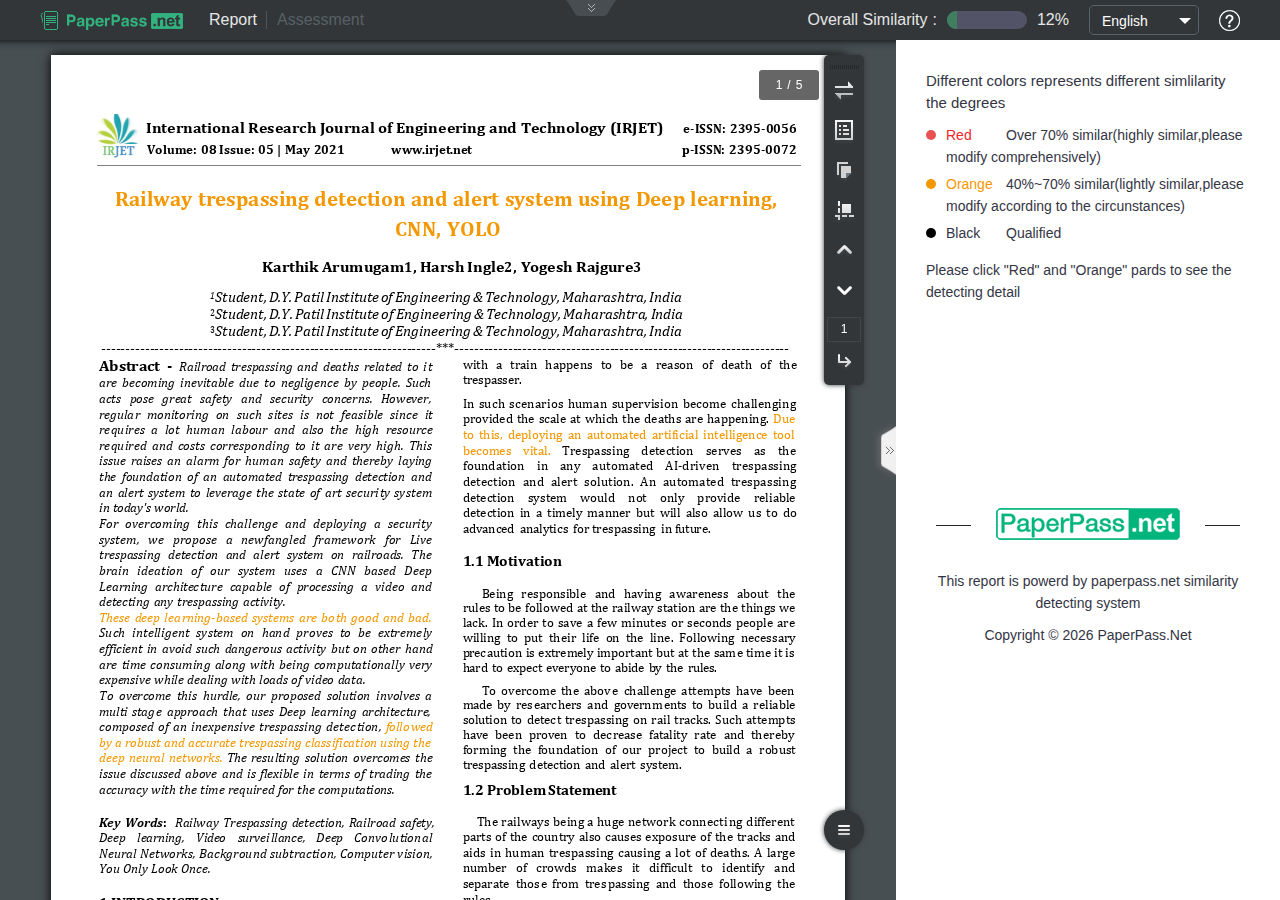
<file: _/PaperPass.Net-Report/main_report.html>
<!DOCTYPE html>
<html lang="en">
<head>
    <meta charset="UTF-8">
    <meta http-equiv="X-UA-Compatible" content="IE=edge">
    <meta name="viewport" content="width=device-width, initial-scale=1.0">
    <title>Railroads Trespassing Detection using Yolo_PaperPass Report</title>
    <link rel="shortcut icon" href="htmls/images/favicon.ico" type="image/x-icon">
    <link rel="stylesheet" href="htmls/css/bootstrap.min.css">
    <link rel="stylesheet" href="htmls/css/iconfont.css">
    <link rel="stylesheet" href="htmls/css/iframe.css">
    <link rel="stylesheet" href="htmls/css/style.css">
</head>
<body>
<noscript>
    <div class="alert-warning">
        <p data-lang="SupportJavaScript"></p>
    </div>
</noscript>

<div id="m-header">
    <div class="paper-header">
        <div class="header-nav">
            <a href="http://www.paperpass.net/" target="_blank" rel="noopener noreferrer" class="nav-logo">
                <img src="htmls/images/logo.png" alt="PaperPass">
                <p class="g-font-color green text-right g-font-s16" data-lang="FlagshipVersion"></p>
            </a>
            <div class="nav-tit">
                <h4>Railroads Trespassing Detection using Yolo</h4>
                <div>
                    <span data-lang="SubmitTime"></span>
                    <span class="MR5"> : </span>
                    <span>2021-12-30 16:19:36&nbsp;(&nbsp;+00:00 UTC&nbsp;)</span>
                </div>
            </div>
            <div class="nav-detail">
                <div class="nav-detail-similar">
                    <p data-lang="OverallSimilarity"></p>
                    <p class="text-right">
                        <span class="similarNum">12%</span>
                    </p>
                    <span class="progress"><span class="progress-bar green" style="width: 12%;"></span></span>
                </div>
            </div>
        </div>
    </div>
</div>

<div id="m-nav" class="nav">
    <div class="flex">
        <a href="http://www.paperpass.net/" target="_blank" rel="noopener noreferrer" class="header_logo MR15">
            <img src="htmls/images/Header_logo.png" alt="PaperPass" class="tab_img">
        </a>
        <ul id="nav_ul" class="tab" tab-a="ul">
            <li class="active_li active">
                <a href="htmls/detail_report.html" target="main" data-lang="DetailReport"></a>
                <span class="detailed_description" data-lang="DetailReport"></span>
            </li>
            <li class="active_li">
                <a href="htmls/comprehensive_assessment.html" target="main" data-lang="ComprehensiveAssessment"></a>
                <span class="detailed_description" data-lang="ComprehensiveAssessment"></span>
            </li>
        </ul>
    </div>
    <div class="HeaderButton">
        <div class="clickimg"></div>
    </div>
    <div class="report_number flex">
        <div class="g-font-color white overall-similarity font-middle flex">
            <div data-lang="OverallSimilarity" class="MR5"></div>
            <div class="MR10">:</div>
            <div class="progress MR10">
                <span class="progress-bar green" style="width: 12%;"></span>
            </div>
            <div>12%</div>
        </div>
        <div class="customize-select ML20" data-name="filterSpeed">
            <input type="hidden" name="filterSpeed">
            <button type="button" class="btn btn-default dropdown-toggle">
                <span class="customize-select-text">English</span>
                <span class="caret"></span>
            </button>
            <div class="dropdown-menu">
                <ul>
                    <li class="selected"><a data-option="English">English</a></li>
                    <li><a data-option="Deutsch">Deutsch</a></li>
                    <li><a data-option="Español">Español</a></li>
                    <li><a data-option="Français">Français</a></li>
                    <li><a data-option="Italiano">Italiano</a></li>
                    <li><a data-option="Português">Português</a></li>
                     <li><a data-option="Русский">Русский</a></li>
<!--                     <li><a data-option="日本語">日本語</a></li>-->
<!--                     <li><a data-option="한국어">한국어</a></li>-->
                    <li><a data-option="Türkçe">Türkçe</a></li>
                    <li><a data-option="Melayu">Melayu</a></li>
                    <li><a data-option="Indonesia">Indonesia</a></li>
                    <li><a data-option="Pilipino">Pilipino</a></li>
                    <li><a data-option="हिंदी">हिंदी</a></li>
                    <li><a data-option="বাংলা">বাংলা</a></li>
                </ul>
            </div>
        </div>
        <div class="download-format ML20 none" style="position: relative;">
            <span class="icon iconfont icon-download download_img"></span>
            <span class="detailed_description" data-lang="Download"></span>
            <div class="dropdown-menu">
                <ul>
                    <li><a href="/report/download/original/61cddc11cc50c6e7c/" target="_blank"><span class="icon iconfont icon-original"></span><span data-lang="DownloadOriginal"></span></a></li>
                    <li><a href="/report/download/zip/61cddc11cc50c6e7c/" target="_blank"><span class="icon iconfont icon-html"></span><span data-lang="DownloadHTM"></span></a></li>
<!--                    <li><a href="/" target="_blank"><span class="icon iconfont icon-PDF"></span><span data-lang="DownloadPDF">Download the PDF version</span></a></li>-->
<!--                    <li><a href="/" target="_blank"><span class="icon iconfont icon-word"></span><span data-lang="DownloadWord">Download the Word version</span></a></li>-->
                </ul>
            </div>
        </div>
        <div class="active_li ML20">
            <a href="htmls/help.html" target="main" class="help_img"></a>
            <span class="detailed_description" data-lang="UseHelp"></span>
        </div>
    </div>
</div>

<div id="m-content">
    <iframe src="htmls/detail_report.html" name="main" scrolling="no" frameborder="0" id="childIframe"></iframe>
</div>

<div class="layui-layer-shade" id="section-edit-modal">
    <div class="layui-layer layui-layer-page layui-layer-prompt" id="layui-layer-section">
        <div class="layui-layer-header">
            <div class="layui-layer-title"><span data-lang="ModifyParagraph"></span> <span class="section-id"></span></div>
            <span class="layui-layer-setwin">
                    <a class="layui-layer-ico layui-layer-close layui-layer-close1" href="javascript:;"></a>
                </span>
        </div>
        <div class="layui-layer-body">
            <div class="layui-layer-content">
                <div class="clearfix">
                    <div class="pull-left">
                        <span class="tipBtn" data-lang="ViewOriginal"></span>
                        <div class="section-txt section-txt-prev"></div>
                    </div>
                    <div class="pull-right">
                        <span class="tipBtn bgdeep" data-lang="Modify"></span>
                        <textarea class="section-txt section-txt-next"></textarea>
                    </div>
                </div>
            </div>
            <div class="layui-layer-footer">
                <div class="layui-layer-btn">
                    <a class="layui-layer-cancel" tpl-section-cancle="btn" data-lang="CancelSave"></a>
                    <a class="layui-layer-save" tpl-section-save="btn" data-lang="TemporarySave"></a>
                </div>
                <div class="attention">
                    <p data-lang="ModifyTip"></p>
                    <p data-lang="DocumentTip"></p>
                </div>
            </div>
        </div>
    </div>
</div>

<div class="layui-layer-shade" id="modify-document-modal">
    <div class="layui-layer layui-layer-page layui-layer-prompt" id="layui-layer-document">
        <div class="layui-layer-header">
            <div class="layui-layer-title" data-lang="ModifyDocument"></div>
            <span class="layui-layer-setwin">
                <a class="layui-layer-ico layui-layer-close layui-layer-close1" href="javascript:;"></a>
            </span>
        </div>
        <div class="layui-layer-body">
            <iframe src="htmls/modify_document.html" name="modify_document" scrolling="no" frameborder="0" width="100%" height="100%" id="modifyDocument"></iframe>
        </div>
    </div>
</div>
<span style="display: none;">This__is__the__place__to__load__the__download__file__code.__The__offline__version__is__hidden,__but__the__online__version__will__have__it.</span>
</body>
<script src="htmls/js/jquery.min.js"></script>
<script src="htmls/js/Lib.js"></script>
<script src="htmls/js/detaildata.js"></script>
<script src="htmls/js/language.js"></script>
<script>
    Report.report_id = '61cddc11cc50c6e7c';
    var isHasWordReport = true;
</script>
<script>
    (function(System, $){
        'use strict';
        System.operateState.saveId(Report.report_id);
    })(Report, jQuery);
</script>
<script src="htmls/js/top.js"></script>
</html>
</file>
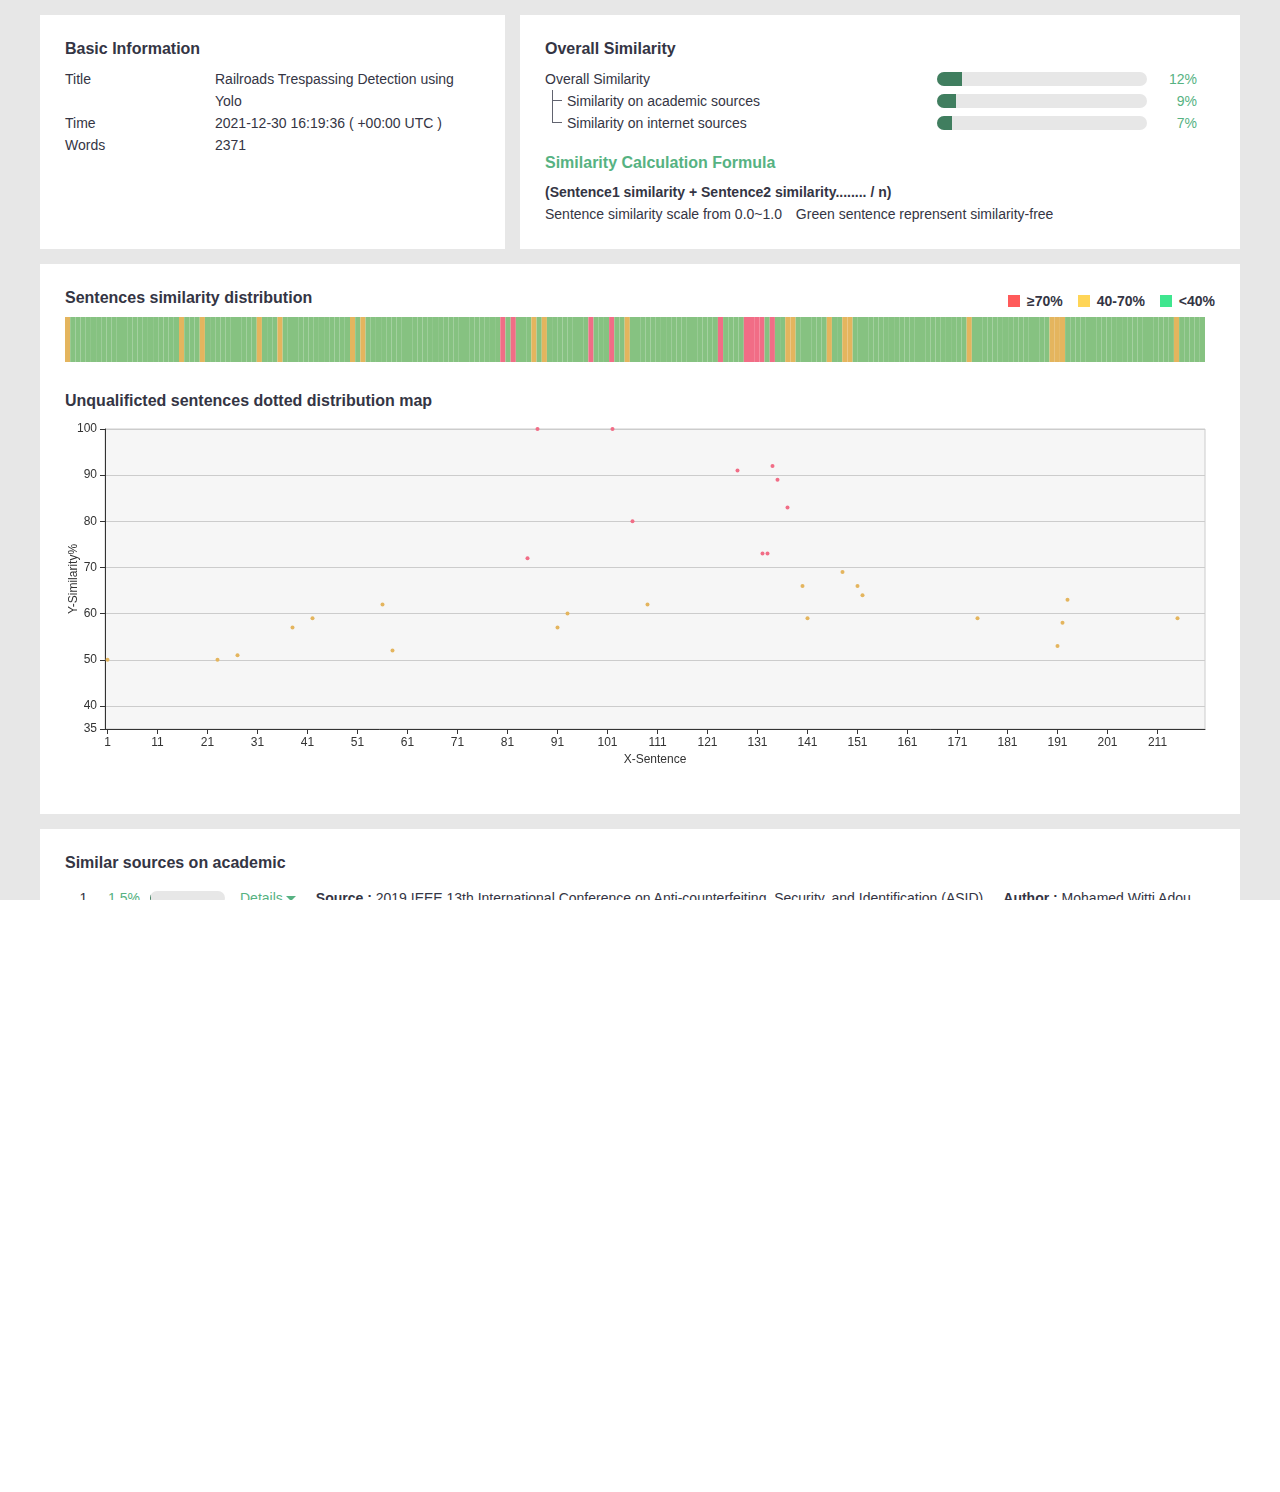
<file: _/PaperPass.Net-Report/htmls/comprehensive_assessment.html>
<!DOCTYPE html>
<html lang="en">
<head>
    <meta charset="UTF-8">
    <meta http-equiv="X-UA-Compatible" content="IE=edge">
    <meta name="viewport" content="width=device-width, initial-scale=1.0">
    <title>PaperPass</title>
    <link rel="stylesheet" href="css/bootstrap.min.css">
    <link rel="stylesheet" href="css/iconfont.css">
    <link rel="stylesheet" href="css/style.css">
</head>
<body>
    <div class="assessment-body">
        <div class="MB15">
            <div class="clearfix">
                <div class="col-1 pull-left">
                    <div class="assessment-area basic-information">
                        <h4 data-lang="BasicInformation"></h4>
                        <ul class="papersource-list-group">
                            <li>
                                <div data-lang="PaperTitle"></div>
                                <div class="paper-title">Railroads Trespassing Detection using Yolo</div>
                            </li>
                            <li>
                                <div data-lang="PaperTime"></div>
                                <div>2021-12-30 16:19:36&nbsp;(&nbsp;+00:00 UTC&nbsp;)</div>
                            </li>
                            <li>
                                <div data-lang="PaperNumber"></div>
                                <div>2371</div>
                            </li>
                        </ul>
                    </div>
                </div>
                <div class="similar col-2 pull-left">
                    <div class="assessment-area">
                        <h4 data-lang="OverallSimilarity"></h4>
                        <div class="first-level">
                            <div class="similar-progress-group">
                                <span class="similar-type" data-lang="OverallSimilarity"></span>
                                <span class="progress gray MR10">
                                    <span class="progress-bar green" style="width: 12%;"></span>
                                </span>
                                <span class="g-font-color green percentage-span">12%</span>
                            </div>
                            <div class="second-level">
                                <div class="similar-progress-group">
                                    <span class="similar-type" data-lang="LocalLibrarySimilarity"></span>
                                    <span class="progress gray MR10">
                                        <span class="progress-bar green" style="width: 9%;"></span>
                                    </span>
                                    <span class="g-font-color green percentage-span">9%</span>
                                </div>
                                <div class="similar-progress-group">
                                    <span class="similar-type" data-lang="InternetSimilarity"></span>
                                    <span class="progress gray MR10">
                                        <span class="progress-bar green" style="width: 7%;"></span>
                                    </span>
                                    <span class="g-font-color green percentage-span">7%</span>
                                </div>
                            </div>
                        </div>
                        <div class="MT20">
                            <h4 class="g-font-color green" data-lang="SimilarityCalculationFormula"></h4>
                            <p class="font-bold" data-lang="Formula"></p>
                            <p>
                                <span class="MR10" data-lang="SimilarityRange"></span>
                                <span data-lang="SimilarityRangeDetail"></span>
                            </p>
                        </div>
                    </div>
                </div>
            </div>
        </div>
        <div class="MB15">
            <div class="assessment-area">
                <div class="clearfix">
                    <h4 class="pull-left" data-lang="SimilarityDistribution"></h4>
                    <div class="pull-right flex font-bold">
                        <div class="distribution">
                            <span class="distribution-map red"></span>
                            <span>≥70%</span>
                        </div>
                        <div class="distribution">
                            <span class="distribution-map yellow"></span>
                            <span>40-70%</span>
                        </div>
                        <div class="distribution">
                            <span class="distribution-map green"></span>
                            <span><40%</span>
                        </div>
                    </div>
                </div>
                <div class="MB30" style="height:45px;background:gray;" id="barChart"></div>
                <h4 data-lang="PointDistributionDiagram"></h4>
                <div class="" style="height:370px;background:gray;" id="scatterChart"></div>
            </div>
        </div>
        <div class="MB15">
            <div class="assessment-area">
                <h4 data-lang="LocalLibrariesTitle"></h4>
                <ul class="source-list decimal PL30 LocalLibraries"><li eve-toggle="warp">
                        <div class="flex">
                            <div class="g-font-color green percent-span">1.5%</div>
                            <div class="progress gray ML10 MR10">
                                <span class="progress-bar green" style="width: 1.5%;"></span>
                            </div>
                            <div class="g-arrow hand MR15" eve-toggle="btn">
                                <span class="g-font-color green" data-lang="Details" eve-toggle="text">Details</span>
                                <i class="g-arrow-i"></i>
                            </div>
                            <div class="MR20">
                                <span class="font-bold paperSource" data-lang="Source">Source</span> <span class="font-bold">:</span>
                                <span>2019 IEEE 13th International Conference on Anti-counterfeiting, Security, and Identification (ASID) </span>
                            </div>
                            <div class="MR20">
                                <span class="font-bold" data-lang="Author">Author</span> <span class="font-bold">:</span>
                                <span>Mohamed Witti Adou </span>
                            </div>
                            <div class="MR20">
                                <span class="font-bold" data-lang="Title">Title</span> <span class="font-bold">:</span>
                                <span>Insulator Faults Detection Based on Deep Learning</span>
                            </div>
                        </div>
                        <div class="local-source-detail none" eve-toggle="section">
                            <div><div class="item"><span data-lang="Title">Title</span> : <span>Insulator Faults Detection Based on Deep Learning</span></div><div class="item"><span data-lang="Author">Author</span> : <span>Mohamed Witti Adou；Huarong Xu；Guanhua Chen</span></div><div class="item"><span data-lang="SourceName">SourceName</span> : <span>2019 IEEE 13th International Conference on Anti-counterfeiting, Security, and Identification (ASID)</span></div><div class="item"><span data-lang="Issue">Issue</span> : <span>2019</span></div></div>
                            <div class="MT5">
                                <span class="g-arrow hand" eve-toggle-btn="close">
                                    <span data-lang="PutAway" class="g-font-color green">Fold</span>
                                    <i class="g-arrow-i"></i>
                                </span>
                             </div>
                        </div>
                    </li><li eve-toggle="warp">
                        <div class="flex">
                            <div class="g-font-color green percent-span">0.8%</div>
                            <div class="progress gray ML10 MR10">
                                <span class="progress-bar green" style="width: 0.8%;"></span>
                            </div>
                            <div class="g-arrow hand MR15" eve-toggle="btn">
                                <span class="g-font-color green" data-lang="Details" eve-toggle="text">Details</span>
                                <i class="g-arrow-i"></i>
                            </div>
                            <div class="MR20">
                                <span class="font-bold paperSource" data-lang="Source">Source</span> <span class="font-bold">:</span>
                                <span>Remote Sensing </span>
                            </div>
                            <div class="MR20">
                                <span class="font-bold" data-lang="Author">Author</span> <span class="font-bold">:</span>
                                <span>Zacharias Kandylakis </span>
                            </div>
                            <div class="MR20">
                                <span class="font-bold" data-lang="Title">Title</span> <span class="font-bold">:</span>
                                <span>Fusing Multimodal Video Data for Detecting Moving Objects/Targets in Challenging Indoor and Outdoor Scenes</span>
                            </div>
                        </div>
                        <div class="local-source-detail none" eve-toggle="section">
                            <div><div class="item"><span data-lang="Title">Title</span> : <span>Fusing Multimodal Video Data for Detecting Moving Objects/Targets in Challenging Indoor and Outdoor Scenes</span></div><div class="item"><span data-lang="Author">Author</span> : <span>Zacharias Kandylakis；Konstantinos Vasili；Konstantinos Karantzalos</span></div><div class="item"><span data-lang="Journal">Journal</span> : <span>Remote Sensing</span></div><div class="item"><span data-lang="Issue">Issue</span> : <span>2019,4</span></div><div class="item"><span data-lang="PageNumber">Page Number</span> : <span>446</span></div></div>
                            <div class="MT5">
                                <span class="g-arrow hand" eve-toggle-btn="close">
                                    <span data-lang="PutAway" class="g-font-color green">Fold</span>
                                    <i class="g-arrow-i"></i>
                                </span>
                             </div>
                        </div>
                    </li><li eve-toggle="warp">
                        <div class="flex">
                            <div class="g-font-color green percent-span">0.6%</div>
                            <div class="progress gray ML10 MR10">
                                <span class="progress-bar green" style="width: 0.6%;"></span>
                            </div>
                            <div class="g-arrow hand MR15" eve-toggle="btn">
                                <span class="g-font-color green" data-lang="Details" eve-toggle="text">Details</span>
                                <i class="g-arrow-i"></i>
                            </div>
                            <div class="MR20">
                                <span class="font-bold paperSource" data-lang="Source">Source</span> <span class="font-bold">:</span>
                                <span>2010 IEEE International Conference on Data Mining </span>
                            </div>
                            <div class="MR20">
                                <span class="font-bold" data-lang="Author">Author</span> <span class="font-bold">:</span>
                                <span>Nam Nguyen </span>
                            </div>
                            <div class="MR20">
                                <span class="font-bold" data-lang="Title">Title</span> <span class="font-bold">:</span>
                                <span>A New SVM Approach to Multi-instance Multi-label Learning</span>
                            </div>
                        </div>
                        <div class="local-source-detail none" eve-toggle="section">
                            <div><div class="item"><span data-lang="Title">Title</span> : <span>A New SVM Approach to Multi-instance Multi-label Learning</span></div><div class="item"><span data-lang="Author">Author</span> : <span>Nam Nguyen</span></div><div class="item"><span data-lang="SourceName">SourceName</span> : <span>2010 IEEE International Conference on Data Mining</span></div><div class="item"><span data-lang="Issue">Issue</span> : <span>2010</span></div></div>
                            <div class="MT5">
                                <span class="g-arrow hand" eve-toggle-btn="close">
                                    <span data-lang="PutAway" class="g-font-color green">Fold</span>
                                    <i class="g-arrow-i"></i>
                                </span>
                             </div>
                        </div>
                    </li><li eve-toggle="warp">
                        <div class="flex">
                            <div class="g-font-color green percent-span">0.5%</div>
                            <div class="progress gray ML10 MR10">
                                <span class="progress-bar green" style="width: 0.5%;"></span>
                            </div>
                            <div class="g-arrow hand MR15" eve-toggle="btn">
                                <span class="g-font-color green" data-lang="Details" eve-toggle="text">Details</span>
                                <i class="g-arrow-i"></i>
                            </div>
                            <div class="MR20">
                                <span class="font-bold paperSource" data-lang="Source">Source</span> <span class="font-bold">:</span>
                                <span>Activity Learning </span>
                            </div>
                            <div class="MR20">
                                <span class="font-bold" data-lang="Author">Author</span> <span class="font-bold">:</span>
                                <span></span>
                            </div>
                            <div class="MR20">
                                <span class="font-bold" data-lang="Title">Title</span> <span class="font-bold">:</span>
                                <span>Machine Learning</span>
                            </div>
                        </div>
                        <div class="local-source-detail none" eve-toggle="section">
                            <div><div class="item"><span data-lang="Title">Title</span> : <span>Machine Learning</span></div><div class="item"><span data-lang="SourceName">SourceName</span> : <span>Activity Learning</span></div><div class="item"><span data-lang="Issue">Issue</span> : <span>2015</span></div><div class="item"><span data-lang="PageNumber">Page Number</span> : <span>41-73</span></div></div>
                            <div class="MT5">
                                <span class="g-arrow hand" eve-toggle-btn="close">
                                    <span data-lang="PutAway" class="g-font-color green">Fold</span>
                                    <i class="g-arrow-i"></i>
                                </span>
                             </div>
                        </div>
                    </li></ul>                <div class="ExpandCollapse text-center none MT15"><a href="#" class="g-font-color green" data-lang="ExpandAll"></a></div>
            </div>
        </div>
        <div class="MB15">
            <div class="assessment-area">
                <h4 data-lang="InternetSimilarResources"></h4>
                <ul class="source-list decimal PL30 Internet"><li>
                        <div class="flex LH32">
                            <div class="g-font-color green percent-span">3.8%</div>
                            <div class="progress gray ML10 MR10">
                                <span class="progress-bar green" style="width: 3.8%;"></span>
                            </div>
                            <div class="MR20">
                                <span class="font-bold paperSource" data-lang="Source">Source</span> <span class="font-bold">:</span>
                                <span><span data-lang="Internet">Internet</span></span>
                            </div>
                            <div class="MR5">
                                <span class="font-bold" data-lang="Title">Title</span> <span class="font-bold">:</span>
                                <a href='https://www.analyticsvidhya.com/blog/2018/12/practical-guide-object-detection-yolo-framewor-python/' target="_blank" rel="noopener noreferrer" class="g-font-color black">Yolo Framework | Object Detection Using Yolo - Analytics ...</a>
                            </div>
                            <a href='https://www.analyticsvidhya.com/blog/2018/12/practical-guide-object-detection-yolo-framewor-python/' target="_blank" class="g-font-color black"><span class="icon iconfont icon-tiaozhuan"></span></a>
                        </div>
                    </li><li>
                        <div class="flex LH32">
                            <div class="g-font-color green percent-span">3.8%</div>
                            <div class="progress gray ML10 MR10">
                                <span class="progress-bar green" style="width: 3.8%;"></span>
                            </div>
                            <div class="MR20">
                                <span class="font-bold paperSource" data-lang="Source">Source</span> <span class="font-bold">:</span>
                                <span><span data-lang="Internet">Internet</span></span>
                            </div>
                            <div class="MR5">
                                <span class="font-bold" data-lang="Title">Title</span> <span class="font-bold">:</span>
                                <a href='https://www.bluetickconsultants.com/computer-vision-using-yolo-v4-and-data-augmentation-techniques.html' target="_blank" rel="noopener noreferrer" class="g-font-color black">Computer Vision using Yolo-v4 and Data Augmentation ...</a>
                            </div>
                            <a href='https://www.bluetickconsultants.com/computer-vision-using-yolo-v4-and-data-augmentation-techniques.html' target="_blank" class="g-font-color black"><span class="icon iconfont icon-tiaozhuan"></span></a>
                        </div>
                    </li><li>
                        <div class="flex LH32">
                            <div class="g-font-color green percent-span">0.7%</div>
                            <div class="progress gray ML10 MR10">
                                <span class="progress-bar green" style="width: 0.7%;"></span>
                            </div>
                            <div class="MR20">
                                <span class="font-bold paperSource" data-lang="Source">Source</span> <span class="font-bold">:</span>
                                <span><span data-lang="Internet">Internet</span></span>
                            </div>
                            <div class="MR5">
                                <span class="font-bold" data-lang="Title">Title</span> <span class="font-bold">:</span>
                                <a href='https://digital.wpi.edu/downloads/3484zk60j' target="_blank" rel="noopener noreferrer" class="g-font-color black">Deep Learning Approach to Trespass Detection using Video ...</a>
                            </div>
                            <a href='https://digital.wpi.edu/downloads/3484zk60j' target="_blank" class="g-font-color black"><span class="icon iconfont icon-tiaozhuan"></span></a>
                        </div>
                    </li><li>
                        <div class="flex LH32">
                            <div class="g-font-color green percent-span">0.6%</div>
                            <div class="progress gray ML10 MR10">
                                <span class="progress-bar green" style="width: 0.6%;"></span>
                            </div>
                            <div class="MR20">
                                <span class="font-bold paperSource" data-lang="Source">Source</span> <span class="font-bold">:</span>
                                <span><span data-lang="Internet">Internet</span></span>
                            </div>
                            <div class="MR5">
                                <span class="font-bold" data-lang="Title">Title</span> <span class="font-bold">:</span>
                                <a href='http://testing.identitum.com/jws3s/yolo-python.html' target="_blank" rel="noopener noreferrer" class="g-font-color black">Yolo python</a>
                            </div>
                            <a href='http://testing.identitum.com/jws3s/yolo-python.html' target="_blank" class="g-font-color black"><span class="icon iconfont icon-tiaozhuan"></span></a>
                        </div>
                    </li><li>
                        <div class="flex LH32">
                            <div class="g-font-color green percent-span">0.5%</div>
                            <div class="progress gray ML10 MR10">
                                <span class="progress-bar green" style="width: 0.5%;"></span>
                            </div>
                            <div class="MR20">
                                <span class="font-bold paperSource" data-lang="Source">Source</span> <span class="font-bold">:</span>
                                <span><span data-lang="Internet">Internet</span></span>
                            </div>
                            <div class="MR5">
                                <span class="font-bold" data-lang="Title">Title</span> <span class="font-bold">:</span>
                                <a href='https://www.researchgate.net/publication/339482436_A_deep_learning_approach_to_trespassing_detection_using_video_surveillance_data' target="_blank" rel="noopener noreferrer" class="g-font-color black">A deep learning approach to trespassing ... - ResearchGate</a>
                            </div>
                            <a href='https://www.researchgate.net/publication/339482436_A_deep_learning_approach_to_trespassing_detection_using_video_surveillance_data' target="_blank" class="g-font-color black"><span class="icon iconfont icon-tiaozhuan"></span></a>
                        </div>
                    </li></ul>                <div class="ExpandCollapse text-center none MT15"><a href="#" class="g-font-color green" data-lang="ExpandAll"></a></div>
            </div>
        </div>
        <div class="paper-footer">
            <div class="assessment-area">
                <div data-lang="PaperFooter"></div>
                <div><span data-lang="Copyright"></span> © 2021 <a href="https://www.paperpass.net/" target="_blank">PaperPass.Net</a></div>
            </div>
        </div>
    </div>
    <span style="display: none;">This__is__the__place__to__load__the__download__file__code.__The__offline__version__is__hidden,__but__the__online__version__will__have__it.</span>
</body>
<script src="js/jquery.min.js"></script>
<script src="js/Lib.js"></script>
<script src="js/detaildata.js"></script>
<script src="js/language.js"></script>
<script>
    Report.report_id = '61cddc11cc50c6e7c';
</script>
<script>
    (function (System, $) {
        $(function() {
            $(document).on('click', '[eve-toggle=btn]', function(event) {
                var $this = $(this);
                System.Paper.toggle.call(this, function() {
                    $this.find('[eve-toggle="text"]').text(multilingual[leng].PutAway);
                    $this.addClass('active');
                }, function() {
                    $this.find('[eve-toggle="text"]').text(multilingual[leng].Details);
                    $this.removeClass('active');
                });
            });

            $(document).on('click', '[eve-toggle-btn=close]', function(event) {
                var $this = $(this).closest('[eve-toggle=warp]').find('[eve-toggle=btn]');
                System.Paper.toggle.call(this, function() {
                    $this.addClass('active');
                }, function() {
                    $this.find('[eve-toggle="text"]').text(multilingual[leng].Details);
                    $this.removeClass('active');
                });
            });

            if ($(".second-level").find(".third-level").length != 0 && $(".third-level").nextAll().length == 0) {
                $(".second-level .similar-progress-group:last-child").removeClass("end-node");
                $(".third-level .similar-progress-group:last-child").addClass("end-node");
            } else {
                $(".second-level .similar-progress-group:last-child").addClass("end-node");
                $(".third-level .similar-progress-group:last-child").removeClass("end-node");
            }
            System.operateState.saveId(Report.report_id);
            parent.postMessage("get_language", "*");
            var leng = System.operateState.getLanguage(Report.report_id);
            if (leng != '') {
                leng = typeof multilingual[leng] == "undefined" ? "English" : leng;
            } else {
                leng = typeof multilingual[user_language] == "undefined" ? "English" : user_language;;
            }
            window.userLeng = leng;
            SwitchMultilingual(leng);
            function SwitchMultilingual(leng) {
                $('*[data-lang]').each(function () {
                    var name = $(this).data().lang;
                    $(this).html(multilingual[leng][name]);
                });
            }
            window.addEventListener("message", function(event) {
                if (event.data.leng) {
                    leng = event.data.leng;
                    SwitchMultilingual(leng);
                    System.operateState.saveLanguage(Report.report_id, leng);
                }
            });
        });
    })(Report, jQuery);
</script>
<script src="js/echarts.min.js"></script>
<script>
    var barChart = echarts.init(document.getElementById('barChart'));
    var barData = [50,0,0,0,0,0,0,0,0,0,0,0,0,0,0,0,0,0,0,0,0,0,50,0,0,0,51,0,0,0,0,0,0,0,0,0,0,57,0,0,0,59,0,0,0,0,0,0,0,0,0,0,0,0,0,62,0,52,0,0,0,0,0,0,0,0,0,0,0,0,0,0,0,0,0,0,0,0,0,0,0,0,0,0,72,0,100,0,0,0,57,0,60,0,0,0,0,0,0,0,0,100,0,0,0,80,0,0,62,0,0,0,0,0,0,0,0,0,0,0,0,0,0,0,0,0,91,0,0,0,0,73,73,92,89,0,83,0,0,66,59,0,0,0,0,0,0,69,0,0,66,64,0,0,0,0,0,0,0,0,0,0,0,0,0,0,0,0,0,0,0,0,0,0,59,0,0,0,0,0,0,0,0,0,0,0,0,0,0,0,53,58,63,0,0,0,0,0,0,0,0,0,0,0,0,0,0,0,0,0,0,0,0,0,59,0,0,0,0,0];
    var barXs = barData.map(function(item,i){
        return i+1;
    });
    barData = barData.map(function (item,i) {
        if (item < 40){
            c = "#86c281";
        }else if (item <70){
            c = "#e4b55e";
        }else{
            c= "#f16d86"
        }
        return {value:1,itemStyle:{normal:{color:c,borderWidth:0},emphasis:{color:c}},silent:true,animation:false};
    });
    barOption = {

        color: ['#3398DB'],
        legend:{show:false},
        silent : false,
        animation:false,
        grid: {
            left:0,
            right:10,
            containLabel: false
        },
        tooltip:{
            show:false
        },
        axisPointer:{show:false},
        xAxis : [
            {
                type : 'category',
                data : barXs,

                axisLine:{show:false},
                splitLine:{show:false}
            }
        ],
        yAxis : [
            {
                type : 'value',
                show : false
            }
        ],
        series : [
            {
                name:'',
                type:'bar',

                data:barData,
                legendHoverLink:false,
                barGap:0,
                barCategoryGap:0
            }
        ]
    };

    barChart.setOption(barOption);
</script>
<script>
    $(function () {
        var scatterChart = echarts.init(document.getElementById('scatterChart'));
        var scatterData = [50,0,0,0,0,0,0,0,0,0,0,0,0,0,0,0,0,0,0,0,0,0,50,0,0,0,51,0,0,0,0,0,0,0,0,0,0,57,0,0,0,59,0,0,0,0,0,0,0,0,0,0,0,0,0,62,0,52,0,0,0,0,0,0,0,0,0,0,0,0,0,0,0,0,0,0,0,0,0,0,0,0,0,0,72,0,100,0,0,0,57,0,60,0,0,0,0,0,0,0,0,100,0,0,0,80,0,0,62,0,0,0,0,0,0,0,0,0,0,0,0,0,0,0,0,0,91,0,0,0,0,73,73,92,89,0,83,0,0,66,59,0,0,0,0,0,0,69,0,0,66,64,0,0,0,0,0,0,0,0,0,0,0,0,0,0,0,0,0,0,0,0,0,0,59,0,0,0,0,0,0,0,0,0,0,0,0,0,0,0,53,58,63,0,0,0,0,0,0,0,0,0,0,0,0,0,0,0,0,0,0,0,0,0,59,0,0,0,0,0];
        var scatterXs = scatterData.map(function(item,i){
            return i+1;
        });
        scatterData = scatterData.map(function (item,i) {
            c= "#e4b55e";
            if (item>=70){
                c="#f16d86";
            }

            return {value:item,symbolSize:4,itemStyle:{normal:{color:c,opacity:1},emphasis:{color:c}},silent:true,animation:false};
        });


        var scatterOption = {
            color: ['#3398DB'],
            legend:{show:false},
            silent : false,
            animation:false,
            grid: {

                right:10,
                y:10,
                x:40,
                show:true,
                backgroundColor:"#f6f6f6",
                containLabel: false
            },
            tooltip:{
                show:false
            },
            axisPointer:{show:false},
            xAxis : [
                {
                    type : 'category',
                    data : scatterXs,
                    axisTick: {
                        alignWithLabel: true
                    },
                    name:'X-' + multilingual[window.userLeng].Sentence,
                    nameLocation:'middle',
                    nameGap:25
                }
            ],
            yAxis : [
                {
                    type : 'value',
                    show : true,
                    min:35,
                    max:100,
                    name:'Y-' + multilingual[window.userLeng].Similarity + '%',
                    nameLocation:'middle',
                    nameGap:25
                }
            ],
            series : [
                {

                    type:'scatter',
                    symbol:"circle",
                    data:scatterData,
                    legendHoverLink:false,
                    // symbolSize:1130/369
                }
            ]
        };

        scatterChart.setOption(scatterOption);

        $(window).resize(function () {
            barChart.resize();
            scatterChart.resize();
        });
    })
</script>
</html>
</file>
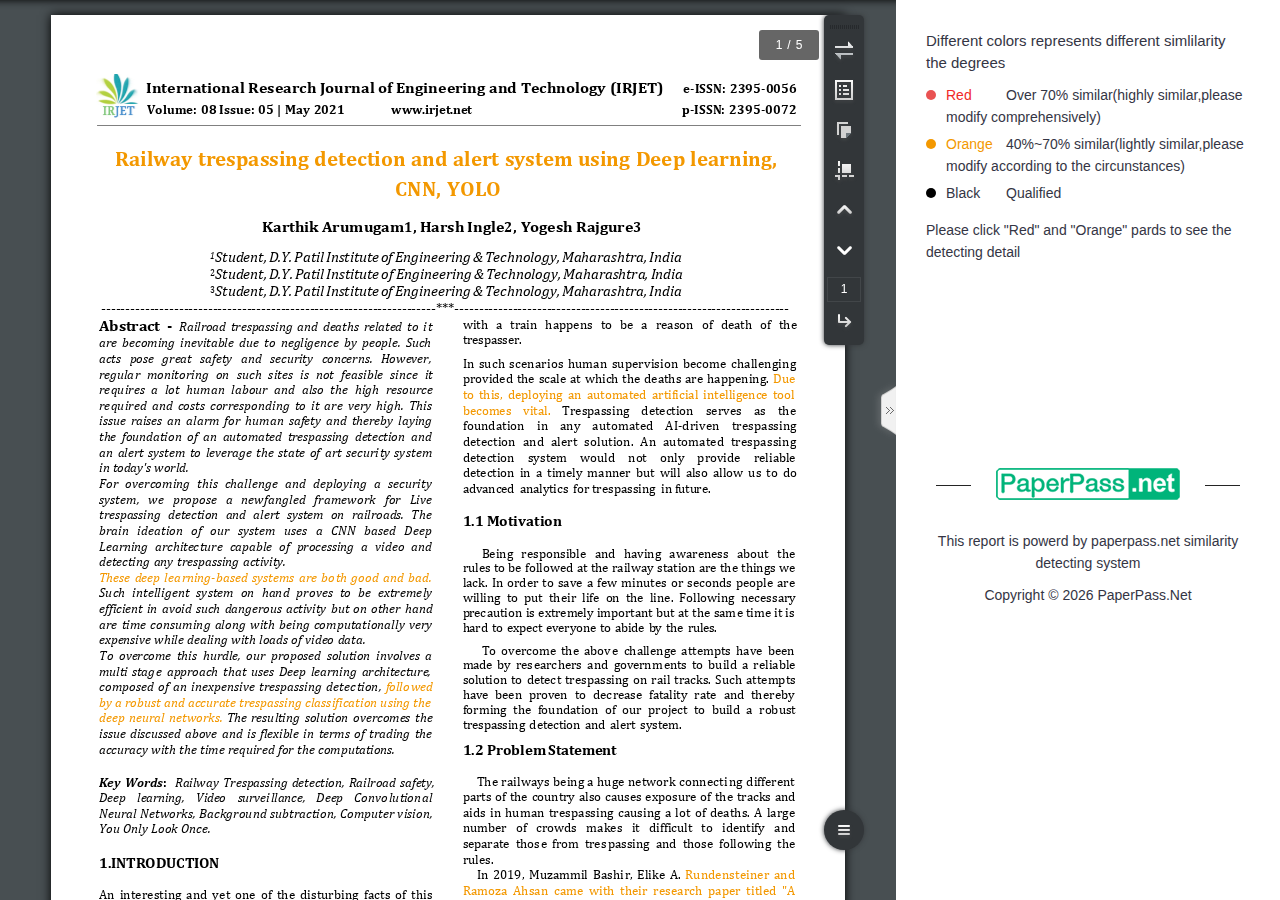
<file: _/PaperPass.Net-Report/htmls/detail_report.html>
<!DOCTYPE html>
<html lang="en">
<head>
    <meta charset="UTF-8">
    <meta http-equiv="X-UA-Compatible" content="IE=edge">
    <meta name="viewport" content="width=device-width, initial-scale=1.0">
    <title>PaperPass</title>
    <link rel="stylesheet" href="css/bootstrap.min.css">
    <link rel="stylesheet" href="css/iframe.css">
</head>
<body>
<div id="detail-report" class="clearfix">
    <div id="m-primary" class="pull-left">
        <iframe src="" name="left" scrolling="no" frameborder="0" id="iframeLeft"></iframe>
    </div>
    <div id="m-secondary" class="pull-right">
        <iframe src="sentence_detail.html" name="right" scrolling="no" frameborder="0" id="iframeRight"></iframe>
    </div>
</div>
<span style="display: none;">This__is__the__place__to__load__the__download__file__code.__The__offline__version__is__hidden,__but__the__online__version__will__have__it.</span>
</body>
<script src="js/jquery.min.js"></script>
<script src="js/Lib.js"></script>
<script src="js/detaildata.js"></script>
<script src="js/language.js"></script>
<script>
    Report.report_id = '61cddc11cc50c6e7c';
</script>
<script>
    (function (System, $){
        'use strict';
        System.operateState.saveId(Report.report_id);
        var InitDetailReport = System.operateState.getInitDetailReport(Report.report_id);
        if (is_has_word) {
            if (InitDetailReport == "text") {
                $('#m-primary iframe').attr('src', 'text/text_report_1.html');
            } else {
                $('#m-primary iframe').attr('src', 'word/word_report.html');
            }
        } else {
            $('#m-primary iframe').attr('src', 'text/text_report_1.html');
            System.operateState.saveInitDetailReport(Report.report_id, "text");
        }

        var FoldState = System.operateState.getFoldState(Report.report_id);
        Layout(FoldState);
        function Layout(FoldState) {
            if (FoldState == 'none') {
                $("#m-primary").css("width", "100%");
                $("#m-secondary").css("width", "0");
            } else {
                $("#m-primary").css("width", "70%");
                $("#m-secondary").css("width", "30%");
            }
        }

        $(function() {
            var iframe = document.getElementById('iframeLeft');
            var iframeRight = document.getElementById('iframeRight');
            window.addEventListener("message", function(event) {
                iframe.contentWindow.postMessage(event.data,'*');
                iframeRight.contentWindow.postMessage(event.data,'*');
                if (event.data == "switch-detail-word") {
                    $('#m-secondary iframe').attr('src', 'sentence_detail.html');
                    System.operateState.saveInitDetailReport(Report.report_id, "word");
                }
                if (event.data == "switch-detail-text") {
                    $('#m-secondary iframe').attr('src', 'sentence_detail.html');
                    System.operateState.saveInitDetailReport(Report.report_id, "text");
                }
                if (event.data.FoldState) {
                    Layout(event.data.FoldState);
                }
            })
        });
    })(Report, jQuery);
</script>
</html>
</file>
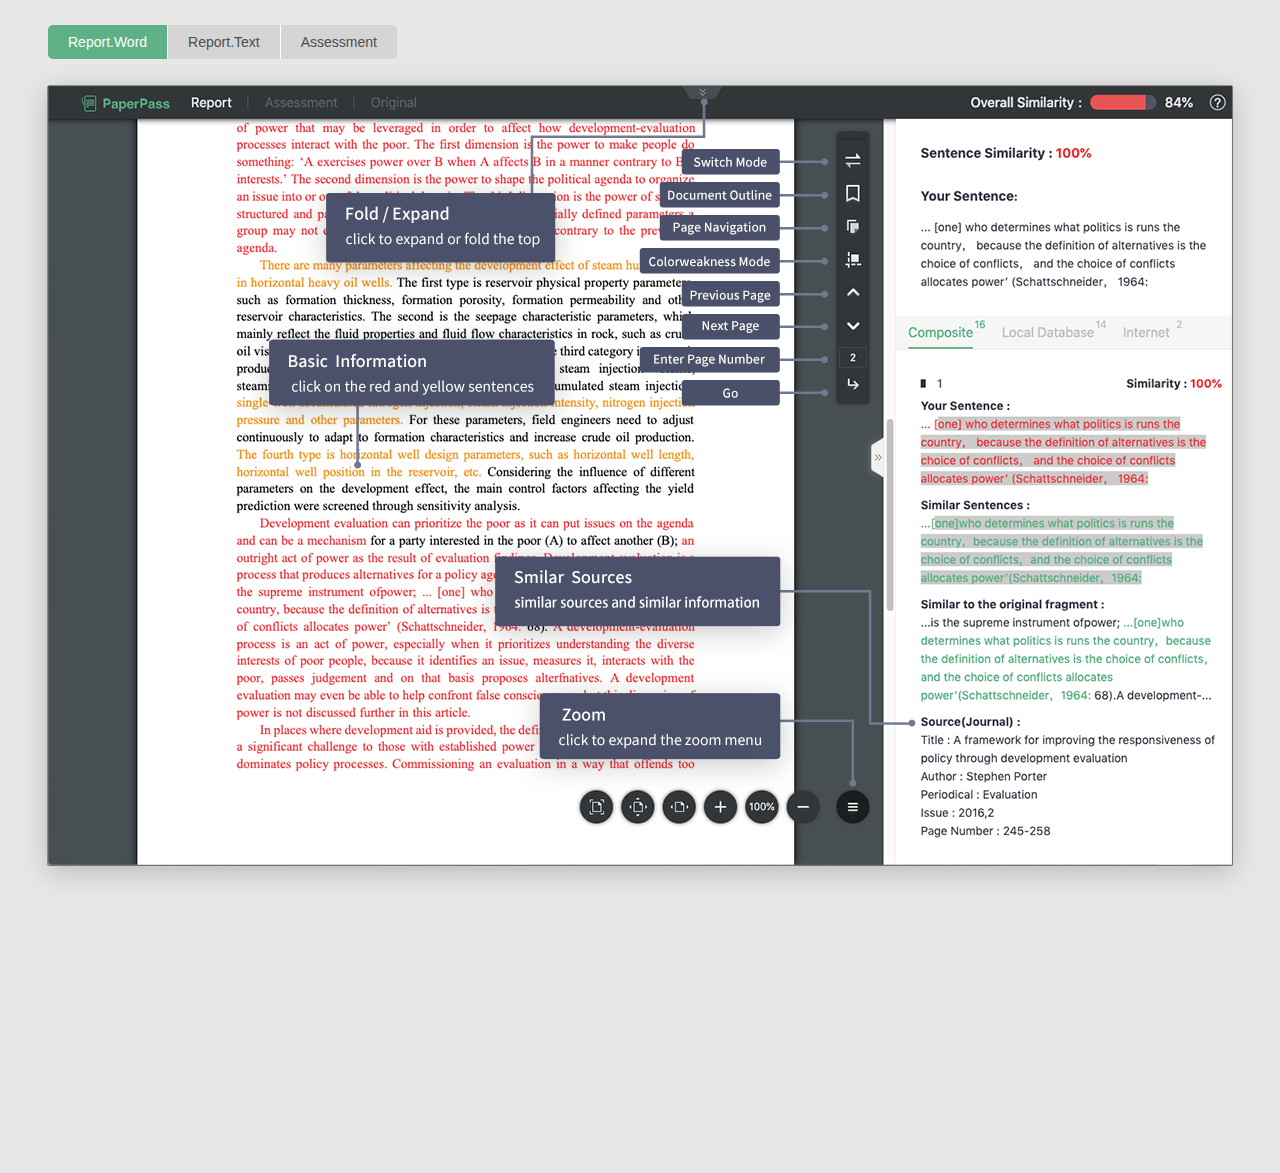
<file: _/PaperPass.Net-Report/htmls/help.html>
<!DOCTYPE html>
<html lang="en">
<head>
    <meta charset="UTF-8">
    <meta http-equiv="X-UA-Compatible" content="IE=edge">
    <meta name="viewport" content="width=device-width, initial-scale=1.0">
    <title>PaperPass</title>
    <link rel="stylesheet" href="css/bootstrap.min.css">
    <link rel="stylesheet" href="css/style.css">
</head>
<body class="bg-gray">
    <div class="use_help">
        <div class="tab-container">
            <ul class="tab nav-tabs clearfix" tab-a="ul">
                                    <li class="active" data-lang="Word"></li>
                    <li data-lang="Text"></li>
                                <li data-lang="ComprehensiveAssessment"></li>
            </ul>
            <div class="tab-content">
                                <div class="tab-pane active">
                    <div class="word">
                        <img src="./images/report_help_word.png" alt="paperpass">
                    </div>
                </div>
                <div class="tab-pane">
                    <div class="text">
                        <img src="./images/report_help_txt.png" alt="paperpass">
                    </div>
                </div>
                                <div class="tab-pane">
                    <div class="assessment">
                        <img src="./images/report_help_comprehensive.png" alt="paperpass">
                    </div>
                </div>
            </div>
        </div>
        <div class="paper-footer">
            <div data-lang="PaperFooter"></div>
            <div><span data-lang="Copyright"></span> © 2021 <a href="https://www.paperpass.net/" target="_blank">PaperPass.Net</a></div>
        </div>
    </div>
    <span style="display: none;">This__is__the__place__to__load__the__download__file__code.__The__offline__version__is__hidden,__but__the__online__version__will__have__it.</span>
</body>
<script src="js/jquery.min.js"></script>
<script src="js/Lib.js"></script>
<script src="js/detaildata.js"></script>
<script src="js/language.js"></script>
<script>
    Report.report_id = '61cddc11cc50c6e7c';
</script>
<script>
    (function(System, $){
        'use strict';
        System.operateState.saveId(Report.report_id);
        var tab = System.Paper.tab();
        $(function(){
            var leng = System.operateState.getLanguage(Report.report_id);
            if (leng != '') {
                leng = typeof multilingual[leng] == "undefined" ? "English" : leng;
            } else {
                leng = typeof multilingual[user_language] == "undefined" ? "English" : user_language;;
            }
            parent.postMessage("get_language", "*");
            SwitchMultilingual(leng);
            function SwitchMultilingual(leng) {
                $('*[data-lang]').each(function () {
                    var name = $(this).data().lang;
                    $(this).html(multilingual[leng][name]);
                });
            }
            window.addEventListener("message", function(event) {
                if (event.data.leng) {
                    leng = event.data.leng;
                    SwitchMultilingual(leng);
                    System.operateState.saveLanguage(Report.report_id, leng);
                }
            });
            $(document).on('click','[tab-a="ul"] li',function(){
                tab.call(this);
                var index = $(this).index();
                $('.tab-content').find('.tab-pane').eq(index).show().siblings().hide();
            })
        })
    })(Report, jQuery);
</script>
</html>
</file>
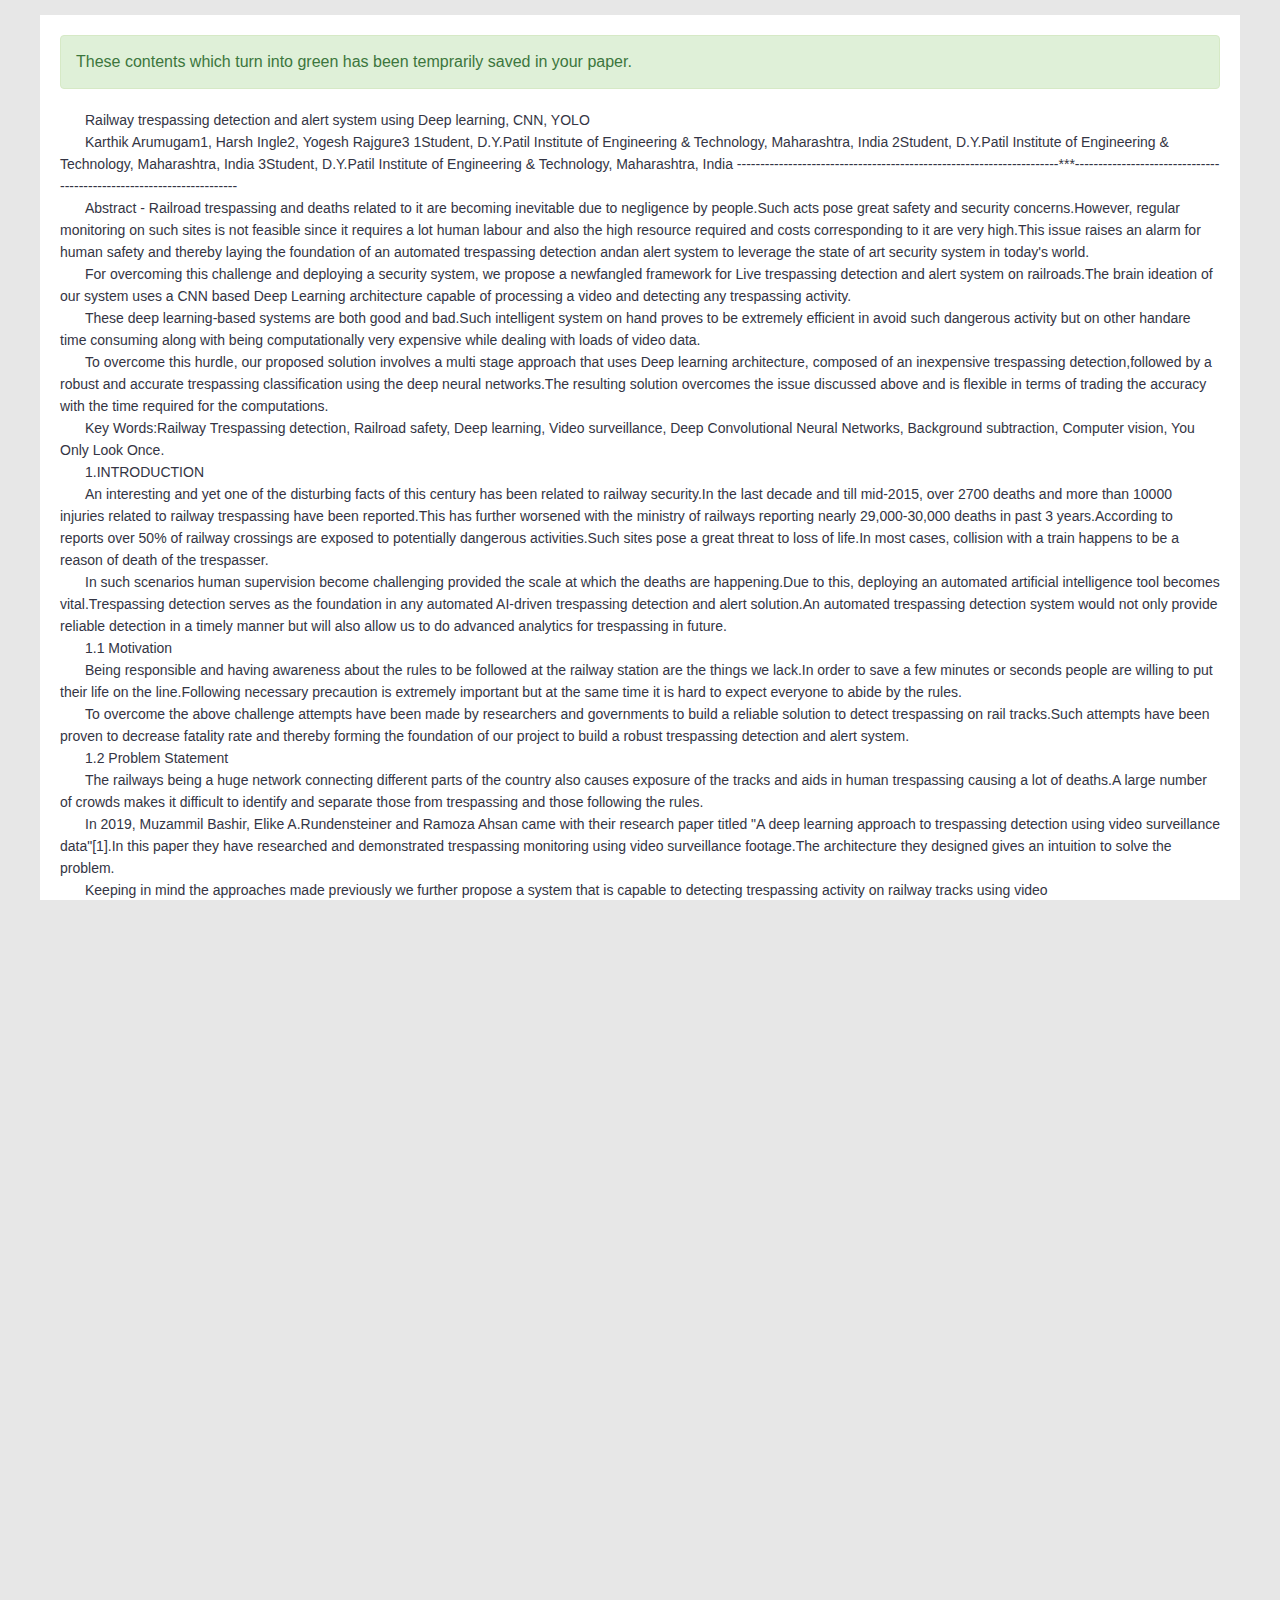
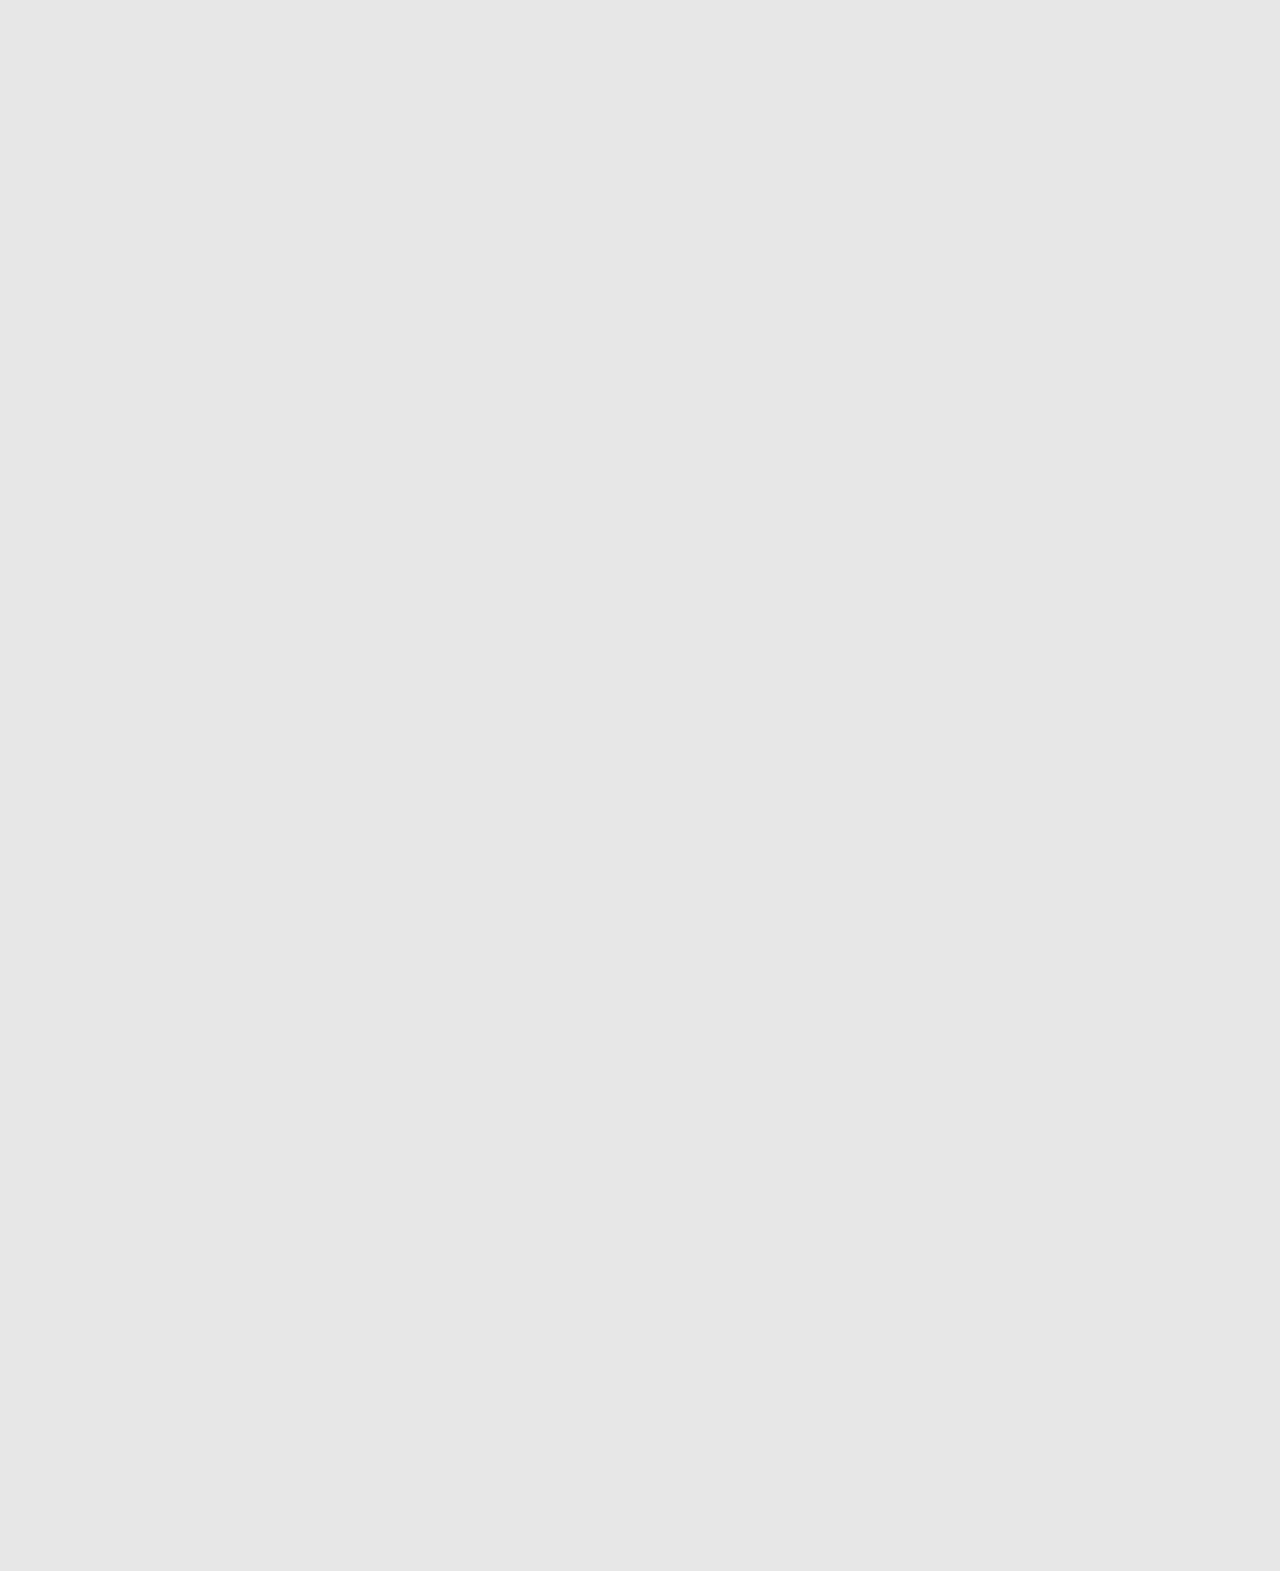
<file: _/PaperPass.Net-Report/htmls/modify_document.html>
<!DOCTYPE html>
<html lang="en">
<head>
    <meta charset="UTF-8">
    <meta http-equiv="X-UA-Compatible" content="IE=edge">
    <meta name="viewport" content="width=device-width, initial-scale=1.0">
    <title>Document</title>
    <link rel="stylesheet" href="css/bootstrap.min.css">
    <link rel="stylesheet" href="css/style.css">
</head>
<body class="bg-gray">
    <div class="doc-ctx">
        <div class="alert alert-success" role="alert" data-lang="AlertSuccess"></div>
        <div class="paper-txt">
            <p class="text-idt25" data-id="1">Railway trespassing detection and alert system using Deep learning, CNN, YOLO</p><p class="text-idt25" data-id="2">Karthik Arumugam1, Harsh Ingle2, Yogesh Rajgure3      1Student, D.Y.Patil Institute of Engineering &amp; Technology, Maharashtra, India      2Student, D.Y.Patil Institute of Engineering &amp; Technology, Maharashtra, India      3Student, D.Y.Patil Institute of Engineering &amp; Technology, Maharashtra, India      ---------------------------------------------------------------------***---------------------------------------------------------------------</p><p class="text-idt25" data-id="3">Abstract - Railroad trespassing and deaths related to it are becoming inevitable due to negligence by people.Such acts pose great safety and security concerns.However, regular monitoring on such sites is not feasible since it requires a lot human labour and also the high resource required and costs corresponding to it are very high.This issue raises an alarm for human safety and thereby laying the foundation of an automated trespassing detection andan alert system to leverage the state of art security system in today's world.</p><p class="text-idt25" data-id="4">For overcoming this challenge and deploying a security system, we propose a newfangled framework for Live trespassing detection and alert system on railroads.The brain ideation of our system uses a CNN based Deep Learning architecture capable of processing a video and detecting any trespassing activity.</p><p class="text-idt25" data-id="5">These deep learning-based systems are both good and bad.Such intelligent system on hand proves to be extremely efficient in avoid such dangerous activity but on other handare time consuming along with being computationally very expensive while dealing with loads of video data.</p><p class="text-idt25" data-id="6">To overcome this hurdle, our proposed solution involves a multi stage approach that uses Deep learning architecture, composed of an inexpensive trespassing detection,followed by a robust and accurate trespassing classification using the deep neural networks.The resulting solution overcomes the issue discussed above and is flexible in terms of trading the accuracy with the time required for the computations.</p><p class="text-idt25" data-id="7">Key Words:Railway Trespassing detection, Railroad safety, Deep learning, Video surveillance, Deep Convolutional Neural Networks, Background subtraction, Computer vision, You Only Look Once.</p><p class="text-idt25" data-id="8">1.INTRODUCTION</p><p class="text-idt25" data-id="9">An interesting and yet one of the disturbing facts of this century has been related to railway security.In the last decade and till mid-2015, over 2700 deaths and more than 10000 injuries related to railway trespassing have been reported.This has further worsened with the ministry of railways reporting nearly 29,000-30,000 deaths in past 3 years.According to reports over 50% of railway crossings are exposed to potentially dangerous activities.Such sites pose a great threat to loss of life.In most cases, collision with a train happens to be a reason of death of the trespasser.</p><p class="text-idt25" data-id="10">In such scenarios human supervision become challenging provided the scale at which the deaths are happening.Due to this, deploying an automated artificial intelligence tool becomes vital.Trespassing detection serves as the foundation in any automated AI-driven trespassing detection and alert solution.An automated trespassing detection system would not only provide reliable detection in a timely manner but will also allow us to do advanced analytics for trespassing in future.</p><p class="text-idt25" data-id="11">1.1 Motivation</p><p class="text-idt25" data-id="12">Being responsible and having awareness about the rules to be followed at the railway station are the things we lack.In order to save a few minutes or seconds people are willing to put their life on the line.Following necessary precaution is extremely important but at the same time it is hard to expect everyone to abide by the rules.</p><p class="text-idt25" data-id="13">To overcome the above challenge attempts have been made by researchers and governments to build a reliable solution to detect trespassing on rail tracks.Such attempts have been proven to decrease fatality rate and thereby forming the foundation of our project to build a robust trespassing detection and alert system.</p><p class="text-idt25" data-id="14">1.2 Problem Statement</p><p class="text-idt25" data-id="15">The railways being a huge network connecting different parts of the country also causes exposure of the tracks and aids in human trespassing causing a lot of deaths.A large number of crowds makes it difficult to identify and separate those from trespassing and those following the rules.</p><p class="text-idt25" data-id="16">In 2019, Muzammil Bashir, Elike A.Rundensteiner and Ramoza Ahsan came with their research paper titled &quot;A deep learning approach to trespassing detection using video surveillance data&quot;[1].In this paper they have researched and demonstrated trespassing monitoring using video surveillance footage.The architecture they designed gives an intuition to solve the problem.</p><p class="text-idt25" data-id="17">Keeping in mind the approaches made previously we further propose a system that is capable to detecting trespassing activity on railway tracks using video</p><p class="text-idt25" data-id="18">surveillance data and sending an alert in form of alarm or notification along with the location where the trespassing has happened.This solution will help in drastically reducing the deaths caused by human trespassing.</p><p class="text-idt25" data-id="19">2.LITERATURE SURVEY      Sr.No.      Title      Authors      Year      Description/Approach      1      A deep learning approach to trespassing detection      using video surveillance data      Muzammil Bashir, Elke A.Rundensteiner, Ramoza Ahsan      2019</p><p class="text-idt25" data-id="20">In this paper the researchers have developed their automated framework called ARTS - Automated railroad trespassing detection system.</p><p class="text-idt25" data-id="21">This system uses a 2 stage approach based on CNN to solve the trespassing detection.</p><p class="text-idt25" data-id="22">2      A deep learning approach towards railway safety risk assessment      Hamad Alawad , Sakdirat Kaewunruen , Min An      2020</p><p class="text-idt25" data-id="23">It proposes an effective Realtime risk management solution based on CNN to improve safety throughout the entire railway industry by preventing fatal accidents.</p><p class="text-idt25" data-id="24">3</p><p class="text-idt25" data-id="25">YOLO Based Real-Time Human Detection for Smart Video Surveillance at the Edge</p><p class="text-idt25" data-id="26">Huy Hoang Nguyen,</p><p class="text-idt25" data-id="27">Thi Nhung Ta, Ngoc Cuong Nguyen, Van Truong Bui,</p><p class="text-idt25" data-id="28">Hung Manh Pham,      Duc Minh Nguyen      2021</p><p class="text-idt25" data-id="29">This paper proposes an approach based on YOLOv2 for human detection.This approach utilizes combined benefits of YOLO residual blocks and multiple spatial pyramid pooling blocks.The proposed model shows high accuracy across various datasets.</p><p class="text-idt25" data-id="30">4      Analysis of Deep Learning Architectures for Object      Detection - A Critical Review      Mohit Pandiya, Sayonee Dassani, Dr.Mangalraj P      2020</p><p class="text-idt25" data-id="31">This paper proposes a solution having 4 different architectures for comparative analysis and explains the optimality and compatibility.</p><p class="text-idt25" data-id="32">5</p><p class="text-idt25" data-id="33">Video Abnormal Event Detection Based on CNN and LSTM</p><p class="text-idt25" data-id="34">Guangli Wu*, Zhenzhou Guo, Leiting Li, Chengxiang Wang      2020      In this paper, CNN combined with LSTM of</p><p class="text-idt25" data-id="35">convolutional neural network was used to build the model of</p><p class="text-idt25" data-id="36">abnormal event detection in video.UCSD and UMN dataset to carry</p><p class="text-idt25" data-id="37">out the experiment of abnormal event detection and analysis</p><p class="text-idt25" data-id="38">in video, and achieved certain good results.      3.PROPOSED WORK</p><p class="text-idt25" data-id="39">Our proposed system solves the problem of trespassing with a multistage automated approach.The first stage consists of capturing the live video on railway tracks/station and then will try to remove the frames in which no significant activity will be detected.This will allow to reduce the computation time required to process the data and this will be aided by state of art OpenCV techniques in Python.Each frame of the video will be dissected and processing will done where human motion is captured.The next stage of the solution involves the use of YOLO - deep learning model based on CNN which uses the TensorFlow andKeras libraries at the backend which will be responsible for effective classification to decide whether or not trespassing is happening.</p><p class="text-idt25" data-id="40">All of the above process will be happening in all of the cameras placed at the station simultaneously.</p><p class="text-idt25" data-id="41">So initially after capturing any kind of motion in the surveillance, the processing will happen in the form of filtering out the frames thathave no motion activity and the places where there is any activity happening will be marked as Region of interest (ROI).</p><p class="text-idt25" data-id="42">Upon filtering these frames/data will passed to the YOLO model which will then detect the exact coordinates of where the human is in the ROI.</p><p class="text-idt25" data-id="43">Once the model has the location, it will then try to calculate if that location falls in safe limits or not and will.The ones within the safe limits and identified as the station worker will be skipped and further withing the ROI the bounding boxes will be usedto detect and classify the commoners who are breaching the rules as trespassers and thereby registering a trespassing event and raise an immediate alarm.</p><p class="text-idt25" data-id="44">All of this information will be stored in the database.And for ones where the alarm is raised the location details/coordinates will be sent to the Railway administration to take further necessary actions.</p><p class="text-idt25" data-id="45">Figure 1 :System Architecture      3.1 YOLO (You Only Look Once)</p><p class="text-idt25" data-id="46">YOLO You Only Look Once, is a framework that deals with object detection in a different way.The R-CNN family of techniques primarily use regions to localize the objects within the image.The network does not look at the entire image, only at the parts of the images which have a higher chance of containing an object [2].</p><p class="text-idt25" data-id="47">Yolo on other hand takes the entire image in a single instance and predicts the bounding box coordinates and class probabilities for these boxes.These bounding boxes are weighted with the calculated probabilities [2].</p><p class="text-idt25" data-id="48">The biggest advantage of using YOLO is its speed it is incredibly fast and can process 45 frames per second.YOLO also understands generalized object representation [2].</p><p class="text-idt25" data-id="49">Being a part of the class of robust object detection algorithms, YOLO has been a significant leap in this field.Since it looks at the image a whole the predictions are informed by the global context of the image.Also, YOLO is one of the best algorithms for object detection and has shown a comparatively similar and sometimes better performance to the R-CNN and Fast R-CNN algorithms,since it uses single network for predictions unlike R-CNN that need plethora of images[2].</p><p class="text-idt25" data-id="50">3.2 CNN (Convolutional Neural Network)</p><p class="text-idt25" data-id="51">To detect if the trespassing is happening or not we feed the images to the CNN.</p><p class="text-idt25" data-id="52">Given an input surveillance video containing N frames, the model has to predict a binary time series of the same length N such that at each index i,we have the label yi of the corresponding frame fi [1].The human trespassing label is assigned to the positive class (1) while the “other activity” label is assigned to the negative class (0).Since each prediction depends only on the corresponding frame fi, our problem corresponds to determining a function D with parameter θ such that:</p><p class="text-idt25" data-id="53">[1]</p><p class="text-idt25" data-id="54">The aim is to find a θ∗ such that D(fi;θ∗) → yi where yi is the ground truth label corresponding to fi.The ground truth label has the following definition[1]:</p><p class="text-idt25" data-id="55">[1]      5.Advantages:-</p><p class="text-idt25" data-id="56">A real-time ability can be gained to help avoid risks related to railway trespassing.</p><p class="text-idt25" data-id="57">Many such automated systems in the field can be integrated, including maintenance, security, traffic and passenger models, to form actions that consider multiple aspects.</p><p class="text-idt25" data-id="58">Improvements and experience can be integrated into the future learning process and automated effectively via machine learning, which is critical for safety systems.</p><p class="text-idt25" data-id="59">The effectiveness of safety operations in stations and other areas linked to railway activities can be improved.</p><p class="text-idt25" data-id="60">Time and costs can be saved while improving accuracy to enable long-term quality improvements.</p><p class="text-idt25" data-id="61">Both passenger and workforce experiences can be improved, which reflect on the overall market image.</p><p class="text-idt25" data-id="62">Data gathering can be enhanced to more fully utilise effective connections between assets and people.</p><p class="text-idt25" data-id="63">With the help of this system the delay in railway can be avoided caused by deaths on tracks.</p><p class="text-idt25" data-id="64">It helps in establishing a better crowd management trespassing detection system.</p><p class="text-idt25" data-id="65">6.Disadvantages:-</p><p class="text-idt25" data-id="66">Some issues might occur in the future due to the large volume of data which affects the flow and speed of detecting desired outcomes.</p><p class="text-idt25" data-id="67">Installation and maintenance of this system at a large scale is expensive.</p><p class="text-idt25" data-id="68">Effectiveness of a Public Security Camera Is Doubted sometimes      7.Conclusion:-</p><p class="text-idt25" data-id="69">This report explains the approach made into railway trespassing detection with a system that is capable of of executing security check with deep learning models to verifyany trespassing breach and as an end result the model will generate alert signals to classify the trespassers in order to avoid any deaths.The accuracy of this model stands at 90-95% in detecting trespassing activities.This detection is totally based on frames that is created by the algorithm to detect human where the frames themselves are independent.With this approach we can gather information on trespassing activities and find and build effective solutions to avoid future trespassing activities.</p><p class="text-idt25" data-id="70">8.ACKNOWLEDGEMENT:-</p><p class="text-idt25" data-id="71">This paper along with the proposed solution would not have been possible with just a few people.To publish a research paper and to express your way understanding a problem and trying to come with a solution was inspired and was supported by a lot of people.We would like to express our sincere gratitude, deepest vote of thanks to our Project Guide Professor Mangesh Manake,without his constant support and guidance throughout the semester this project could not have been possible.Finally, we would like to extend our heartfelt gratitude to our friends and family members.</p><p class="text-idt25" data-id="72">9.REFERENCES:-      Muzammil Bashir, Elke A. Rundensteiner, Ramoza Ahsan, “A deep learning approach to trespassing detection using video surveillance data,” 2019 IEEE International Conference on Big Data(Big Data)      Analytics Vidya , “A Practical Guide to Object Detection using the Popular YOLO Framework – Part III (with Python codes)”, Available: https://www.analyticsvidhya.com/blog/2018/12/practical-guide-object-detection-yolo-framewor-python/.      Hamad Alawad , Sakdirat Kaewunruen , Min An, “A deep learning approach towards railway safety risk assessment” , 2020 IEEE Access.      Huy Hoang Nguyen, Thi Nhung Ta, Ngoc Cuong Nguyen, Van Truong Bui, Hung Manh Pham, Duc Minh Nguyen, “YOLO based Real-Time Human detection for smart video surveillance at the edge”, 2021 IEEE Eighth International Conference on Communication &amp; Electronics.      Mohit Pandiya, Sayonee Dassani, Dr. Mangalraj P, “Analysis of Deep learning architectures for object detection – A critical review”, 2020, IEEE – HYDCON      Guangli Wu*, Zhenzhou Guo, Leiting Li, Chengxiang Wang, “Video Abnormal Event detection based on CNN and LSTM”, 2020, IEEE 5th Internatinal conference on Signal and image processing.      BIOGRAPHIES :      Karthik Arumugam      Student, Dept of Computer Engineering, D.Y.Patil Institute of Engineering &amp; Technology, Maharashtra, India.      Interests:Data Science, Machine Learning, Deep learning, Computer vision.      Harsh Ingle      Student, Dept of Computer Engineering, D.Y.Patil Institute of Engineering &amp; Technology, Maharashtra, India.</p><p class="text-idt25" data-id="73">Interests:Data Science, Machine Learning, Deep learning – Computer vision, Cloud architect.</p><p class="text-idt25" data-id="74">Yogesh Rajgure      Student, Dept of Computer Engineering, D.Y.Patil Institute of Engineering &amp; Technology, Maharashtra, India.      Interests:Data Science, Machine Learning, Deep learning.</p>        </div>
        <div class="paper-footer">
            <div data-lang="PaperFooter"></div>
            <div><span data-lang="Copyright"></span> © 2021 <a href="https://www.paperpass.net/" target="_blank">PaperPass.Net</a></div>
        </div>
    </div>
    <span style="display: none;">This__is__the__place__to__load__the__download__file__code.__The__offline__version__is__hidden,__but__the__online__version__will__have__it.</span>
</body>
<script src="js/jquery.min.js"></script>
<script src="js/Lib.js"></script>
<script src="js/detaildata.js"></script>
<script src="js/language.js"></script>
<script>
    Report.report_id = '61cddc11cc50c6e7c';
</script>
<script type="text/javascript">
    (function (System,$) {
        System.operateState.saveId(Report.report_id);
        var cache = new System.Cache(System.report_id,localStorage);
        $(function(){
            $.each(cache.get(),function(){
                $('[data-id='+this.id+']').addClass('g-font-color green').html(this.text);
            });
            var leng = System.operateState.getLanguage(Report.report_id);
            if (leng != '') {
                leng = typeof multilingual[leng] == "undefined" ? "English" : leng;
            } else {
                leng = typeof multilingual[user_language] == "undefined" ? "English" : user_language;;
            }
            parent.postMessage("get_language", "*");
            SwitchMultilingual(leng);
            function SwitchMultilingual(leng) {
                $('*[data-lang]').each(function () {
                    var name = $(this).data().lang;
                    $(this).html(multilingual[leng][name]);
                });
            }
            window.addEventListener("message", function(event) {
                if (event.data.leng) {
                    leng = event.data.leng;
                    SwitchMultilingual(leng);
                    System.operateState.saveLanguage(Report.report_id, leng);
                }
            });
        });
    })(Report,jQuery);
</script>
</html>
</file>
<file: _/PaperPass.Net-Report/htmls/css/iconfont.css>
@font-face {font-family: "iconfont";
  src: url('iconfont.eot?t=1611218457538'); /* IE9 */
  src: url('iconfont.eot?t=1611218457538#iefix') format('embedded-opentype'), /* IE6-IE8 */
  url('[data-uri]') format('woff2'),
  url('iconfont.woff?t=1611218457538') format('woff'),
  url('iconfont.ttf?t=1611218457538') format('truetype'), /* chrome, firefox, opera, Safari, Android, iOS 4.2+ */
  url('iconfont.svg?t=1611218457538#iconfont') format('svg'); /* iOS 4.1- */
}

.iconfont {
  font-family: "iconfont" !important;
  font-size: 16px;
  font-style: normal;
  -webkit-font-smoothing: antialiased;
  -moz-osx-font-smoothing: grayscale;
}

.icon-tiaozhuan:before {
  content: "\e63d";
}

@font-face {font-family: "iconfont";
	src: url('iconfont.eot?t=1598238304710');
	src: url('iconfont.eot?t=1598238304710#iefix') format('embedded-opentype'),
	url('[data-uri]') format('woff2'),
	url('iconfont.woff?t=1598238304710') format('woff'),
	url('iconfont.ttf?t=1598238304710') format('truetype'),
	url('iconfont.svg?t=1598238304710#iconfont') format('svg');
}

.icon-bianji:before {
	content: "\e658";
}

@font-face {
  font-family: 'iconfont';
  src: url('[data-uri]') format('truetype');
  font-weight: normal;
  font-style: normal;
  font-display: swap;
}

.icon-download:before {
  content: "\e6c2";
}

.icon-html:before {
  content: "\e604";
}

.icon-word:before {
  content: "\e606";
}

.icon-PDF:before {
  content: "\e607";
}

.icon-original:before {
  content: "\e608";
}

.icon-composite:before {
  content: "\e60d";
}

.icon-xueshu:before {
  content: "\e614";
}

.icon-internet:before {
  content: "\e60f";
}
</file>
<file: _/PaperPass.Net-Report/htmls/css/iframe.css>
@charset "utf-8";

@import "global.css";

body{
    font-size: 16px;
	color: #343544;
}

.alert-warning{
    position: fixed;
    top: 0;
    width: 100%;
    height: 30px;
    line-height: 30px;
    text-align: center;
    background: #f00;
    color: #fff;
    z-index: 10000;
}

.paper-header {
	width: 100%;
	min-width: 1150px;
	height: 100px;
	background-color: #25292b;
	color: #fff;
	font-size: 14px;
	padding: 0 40px;
    display: none;
}

.paper-header .header-nav {
    display: flex;
    align-items: center;
	height: 100%;
	margin: 0 auto;
	padding: 10px 0;
	color: #e6e6e6;
}

.nav-logo {
	display: block;
	line-height: 2;
	margin-right: 40px;
}

.nav-logo .g-font-color {
	color: #32b17e !important;
}

.nav-tit {
    flex: 1;
	line-height: 20px;
}

.nav-tit h4 {
	font-size: 20px;
	font-weight: normal;
	margin-bottom: 8px;
	margin-top: 0
}

.nav-detail {
    display: flex;
    justify-content: flex-end;
	line-height: 24px;
	font-size: 16px;
	color: #e6e6e6;
}

.nav-detail .nav-detail-similar {
	font-weight: 500;
	margin-left: 40px;
}

.nav-detail .nav-detail-similar .progress {
	margin-top: 2px;
}

.nav {
	width: 100%;
	min-width: 1150px;
	height: 40px;
    line-height: 40px;
	background: #323639;
	padding: 0 40px;
	z-index: 999;
    display: flex;
    justify-content: space-between;
}

#m-nav img[src=""],#m-nav img:not([src]) {
    opacity: 0;
    border:none;
    visibility: hidden;
    width: 0;
    max-width: none;
}

.header_logo {
    outline: none;
    text-decoration: none;
}

.header_logo:hover img {
    filter: brightness(120%);
    -webkit-filter: brightness(120%);
}

.tab {
	height: 40px;
	line-height: 40px;
}

.tab li {
	float: left;
	height: 100%;
	position: relative;
}

.tab li a {
	color: #586066;
	font-size: 16px;
	display: block;
	padding: 0 20px;
}

.tab li a:hover,.tab li a:focus {
	color: #677077;
	background: transparent;
	text-decoration: none;
}

.tab li.active a,.tab li.active a:hover,.tab li.active a:focus {
	line-height: 40px;
	color: #e6e6e6;
	text-decoration: none;
}

.active_li {
    position: relative;
}

.active_li::after {
    display: inline-block;
    content: '';
    width: 1px;
    height: 18px;
    background: #4c5359;
    position: absolute;
    top: 11px;
    right: 0;
}

.active_li:last-child::after {
    width: 0;
}

.detailed_description {
    display: none;
    white-space: nowrap;
    position: absolute;
    top: 45px;
    left: 50%;
    z-index: 9999;
    transform: translateX(-50%);
    font-size: 12px;
    background: #f2f2f2;
    border-radius: 3px;
    padding: 0 10px;
    height: 30px;
    line-height: 30px;
}

.HeaderButton {
	width: 60px;
	height: 26px;
	cursor: pointer;
	z-index: 999;
}

.clickimg {
	width: 60px;
	height: 26px;
	background: url('../images/images.png') -10px -98px no-repeat;
}

.overall-similarity .progress {
    width: 80px;
}

#m-content, #detail-report {
    width: 100%;
    position: absolute;
    top: 40px;
    bottom: 0;
    left: 0;
    overflow: hidden;
}

#m-content iframe, #m-primary iframe, #m-secondary iframe {
	width: 100%;
	height: 100%;
}

#detail-report {
    top: 0;
}

#m-primary, #m-secondary {
	height: 100%;
}

#m-primary {
    position: relative;
	width: 70%;
}

#m-secondary {
	width: 30%;
}

.customize-select {
	position: relative;
	color: #fff;
	font-size: 14px;
}

.customize-select .btn {
	width: 110px;
	height: 30px;
	line-height: 30px;
	padding: 0 25px 0 12px;
	text-align: left;
	margin: 5px 0;
	background: transparent;
	border-radius: 5px;
	border: 1px solid #5a646c;
	box-sizing: border-box;
}

.customize-select .caret {
	position: absolute;
	top: 18px;
	right: 8px;
	border-top: 6px dashed;
	border-right: 6px solid transparent;
	border-left: 6px solid transparent;
	transition: all .3s;
    -webkit-transition: all .3s;
}

.dropdown-menu {
	width: 100%;
	position: fixed;
	top: 0;
	left: 0;
	bottom: 0;
	z-index: 9999;
	display: none;
}

.dropdown-menu ul {
	position: absolute;
	top: 40px;
	right: 125px;
	width: 110px;
	text-align: left;
	background: #fff;
	border-radius: 4px;
	overflow: hidden;
	box-shadow: 0px 1px 5px 0px rgba(0, 0, 0, 0.12),0px 1px 45px 0px rgba(0, 0, 0, 0.24);
}

.dropdown-menu ul li a {
	display: block;
	width: 100%;
	line-height: 25px;
	padding: 0 12px;
	color: #343544;
	cursor: pointer;
}

.download-format .dropdown-menu ul li a {
	text-align: left;
}

.dropdown-menu li.selected a,.dropdown-menu li a:hover{
	background: #f2f2f2;
}

.download-format .dropdown-menu ul {
	width: auto;
	font-size: 0;
	right: 80px;
}

.download-format .dropdown-menu li a {
	padding: 15px 25px;
	user-select: none;
}

.download-format .dropdown-menu span {
	display: inline-block;
	vertical-align: middle;
	font-size: 14px;
	font-weight: 500;
}

.download-format .dropdown-menu .icon {
	font-size: 22px;
	margin-right: 10px;
}

.download_img {
	display: block;
	height: 22px;
	line-height: 26px;
	cursor: pointer;
	color: #fff;
	font-size: 22px;
	user-select: none;
}

.help_img {
	display: block;
	width: 21px;
	height: 21px;
	margin: 9.5px 0;
	background: url("../images/image.png") -78px -537px no-repeat;
}

.help_img:hover, .download_img:hover {
	opacity: .8;
}

.popover {
	position: absolute;
	top: 15px;
	font-size: 14px;
	visibility: hidden;
}

.popover-child {
	min-width: 100%;
	white-space: nowrap;
	line-height: 36px;
	background: #fff;
	border-radius: 5px;
	overflow: hidden;
	box-shadow: 0px 1px 5px 0px rgba(0, 0, 0, 0.11),0px 1px 25px 0px rgba(0, 0, 0, 0.24);
}

.popover-title {
	position: relative;
	width: 100%;
	height: 40px;
	line-height: 40px;
	border-bottom: 1px solid #ededed;
    padding: 0 20px;
}

.popover-title .mclick_show {
	cursor: pointer;
	color: #56b282;
	margin: 0 10px;
	position: relative;
	-moz-user-select: none;
    -webkit-user-select: none;
	user-select: none;
	font-size: 0;
}

.popover-title .mclick_show span {
	display: inline-block;
	vertical-align: middle;
	font-size: 12px;
}

.popover-title .mclick_show .mclick_span {
	margin: 0 15px 0 5px;
}

i.g-arrow-i {
	position: absolute;
	top: 18px;
	right: 6px;
	width: 0;
	height: 0;
	border-width: 5px;
	border-style: dashed dashed solid;
	border-color: #56b282 transparent transparent;
}

.popover-title .close {
	position: absolute;
	right: 5px;
	top: 5px;
	z-index: 9999;
	width: 30px;
	height: 30px;
	background: transparent;
	border: 0;
	outline: none;
}

.popover-title .close span {
	display: inline-block;
	width: 16px;
	height: 16px;
	background: url("../images/image.png") -64px -306px no-repeat;
}

.popover-title .close span:hover {
	opacity: 0.5;
}

.popover-content {
	overflow: auto;
	padding: 0 0 0 20px;
}

.overflow_ul {
	min-width: 100%;
	width: fit-content;
	width:-moz-fit-content;
	width: -webkit-fit-content;
	padding: 0 0 5px 20px;
}

.layui-nav-third-child {
	display: none;
	min-width: 100%;
	line-height: 36px;
	padding-left: 20px;
	border-radius: 2px;
	white-space: nowrap;
}

.mselect_tit {
	width: 100%;
	background: transparent;
}

.mselect_tit:hover {
	background: #f2f2f2;
}

.leftImg_none {
    margin-left: 20px;
}

.popover-content a {
	display: inline-block;
    color: #343544;
    min-width: 100%;
    height: 36px;
}

.mselect_img {
	width: 20px;
	height: 36px;
    cursor: pointer;
    background: url("../images/image.png") -115px -245px no-repeat;
    padding-right: 20px;
}

#page_navigation .popover-child {
	background: #eaeaea;
}

#page_navigation .popover-title {
	border-bottom: 1px solid #cdcdcd;
}

.nav-btns {
    margin: 0 10px;
}

.nav-btns li {
    width: 34px;
    height: 26px;
    float: left;
    cursor: pointer;
    background-color: #f2f2f2;
    border: 1px solid #d4d4d4;
}

.nav-btns li span {
    display: block;
    width: 100%;
    height: 100%;
}

.nav-btns li.active {
    background: -webkit-linear-gradient(90deg, rgb(224, 224, 224) 0%, rgb(170, 170, 170) 170%) rgb(242, 242, 242);
}

.nav-btns li:nth-child(1) {
    border-radius: 5px 0 0 5px;
}

.nav-btns li:last-child {
    border-radius: 0 5px 5px 0;
}

.nav-btns li:first-child span {
    background: url("../images/image.png") no-repeat -35px -463px;
}

.nav-btns li:nth-child(2) span {
    background: url("../images/image.png") no-repeat -68px -462px;
}

.nav-btns li:last-child span {
    background: url("../images/image.png") no-repeat -102px -462px;
}

.nav-btns li + li {
    margin-left: -1px;
}

#original_report {
	left: auto !important;
	right: 72px !important;
}

#page_navigation .overflow_ul {
    overflow: auto;
	padding: 0;
}

.popover #mbxsgxktna {
    margin: auto;
    display: flex;
    flex-flow: row wrap;
    align-items: flex-end;
	padding: 20px 0 0;
}

.popover .jcjymywwzd {
    position: relative;
    margin: 0 15px 40px;
    background: #fff;
    border: 1px solid #d6d6d6;
    box-sizing: content-box;
}

.popover .jcjymywwzd.active {
    border: 2px solid #35b372;
    margin: -1px 14px 39px;
}

.popover .upkmzjakmc {
    cursor: pointer;
    margin: auto;
    transform-origin: left top !important;
    user-select: none;
    box-sizing: border-box;
}

.popover .upkmzjakmc::after {
    content: '';
    position: absolute;
    top: 0;
    left: 0;
    bottom: 0;
    right: 0;
    width: 100%;
    height: 100%;
}

.popover .upkmzjakmc .red {
    color: rgb(241, 40, 40) !important;
}

.popover .upkmzjakmc .orange {
    color: rgb(248, 119, 59) !important;
}

.popover .page-nav-id {
    position: absolute;
    left: 50%;
    bottom: -30px;
	padding: 9px;
    transform: translateX(-50%);
    font-size: 12px;
	line-height: 12px;
    z-index: 99;
}

.popover .section_edit {
    visibility: hidden;
}
</file>
<file: _/PaperPass.Net-Report/htmls/css/style.css>
@charset "utf-8";
@import "global.css";

html,body {
    font-family: -apple-system, BlinkMacSystemFont, "Segoe UI", Roboto, Helvetica, Arial, sans-serif;
    height: 100%;
    color: #343544;
    overflow: auto;
}

a,a:active,a:hover,a:focus {
    border: 0;
    outline: none;
    text-decoration: none;
}

.flex {
    display: flex;
    flex-direction: row;
    align-items: center;
}

.flex-between {
    display: flex;
    justify-content: space-between;
    align-items: center;
}

.flex-center {
    display: flex;
    justify-content: center;
    align-items: center;
}


#detail-right {
    color: #343544;
    font-size: 14px;
    line-height: 22px;
    background: #fff;
    margin: 30px 15px 30px;
    box-sizing: border-box;
}

.paper-section h4 {
    font-size: 15px;
    margin-bottom: 10px;
    line-height: 22px;
}

.notice-list-group li {
    position: relative;
    padding-left: 20px;
    margin-bottom: 5px;
}

.notice-list-group li::before {
    content: "";
    display: block;
    position: absolute;
    top: 6px;
    left: 0;
    width: 10px;
    height: 10px;
    border-radius: 50%;
    background: #000;
}

.notice-list-group li span:first-child {
    display: inline-block;
    min-width: 50px;
}

.notice-red::before {
    background: #e95252 !important;
}

.notice-orange::before {
    background: #f39800 !important;
}

.notice-green::before {
    background: #56b282 !important;
}

.logo_right {
    display: block;
    outline: none;
    text-decoration: none;
    width: 184px;
    height: 32px;
    margin: 0 auto 30px;
    position: relative;
    background: url("../images/logo_right.png") no-repeat;
    background-size: 100%;
}

.logo_right::before {
    position: absolute;
    content: "";
    width: 35px;
    height: 1px;
    background: #242424;
    top: 16.5px;
    left: -60px;
}

.logo_right::after {
    position: absolute;
    content: "";
    width: 35px;
    height: 1px;
    background: #242424;
    top: 16.5px;
    right: -60px;
}

.paper-footer {
    text-align: center;
    padding: 25px 30px;
    margin-top: 180px;
    line-height: 22px;
}

.paper-footer a {
    color: #343544;
}

.paper-footer a:hover,.paper-footer a:focus {
    text-decoration: none;
    color: #56b282;
}


.assessment-body {
    padding: 15px 40px 40px;
    background: #e7e7e7;
    min-width: 1130px;
    line-height: 22px;
    font-size: 14px;
    color: #343544;
}

.col-1 {
    width: 40%;
}
 
.col-2 {
    width: 60%;
}
 
.col-1 {
    padding-right: 15px;
}

.basic-information, .similar {
    min-height: 234px;
    max-height: 234px;
    overflow: hidden;
}

.assessment-area {
    background: #fff;
    padding: 25px;
}

.assessment-body h4 {
    font-weight: bold;
    font-size: 16px;
    margin-bottom: 10px;
}

.papersource-list-group li {
    display: flex;
}

.papersource-list-group li div:first-child {
    min-width: 140px;
    margin-right: 10px;
}

.similar-progress-group .progress {
    margin: 4px 0;
}

.second-level .similar-progress-group {
    position: relative;
    margin-left: 42px;
}

.second-level .similar-progress-group::before {
    content: '';
    width: 1px;
    height: 22px;
    background: #61636f;
    position: absolute;
    left: -35px;
    top: 0;
}

.end-node::before {
    height: 11px !important;
}

.third-level .similar-type {
    position: relative;
    margin-left: -5px;
}

.third-level .similar-type::before {
    content: '';
    width: 25px;
    height: 1px;
    background: #61636f;
    position: absolute;
    right: calc(100% + 5px);
    top: 10.5px;
}

.second-level>.similar-progress-group>.similar-type {
    position: relative;
    margin-left: -20px;
}

.second-level>.similar-progress-group>.similar-type::before {
    content: '';
    width: 10px;
    height: 1px;
    background: #61636f;
    position: absolute;
    right: calc(100% + 5px);
    top: 10.5px;
}

.second-level .similar-progress-group .progress {
    position: absolute;
    left: 350px;
}

.second-level .similar-progress-group .percentage-span {
    position: absolute;
    left: 570px;
}

.first-level .similar-progress-group {
    position: relative;
}

.first-level>.similar-progress-group .progress {
    position: absolute;
    left: 392px;
}

.first-level>.similar-progress-group .percentage-span {
    position: absolute;
    left: 612px;
}

.similar-progress-group {
    font-size: 0;
}

.similar-progress-group .progress {
    width: 210px;
    height: 14px;
}

.similar-progress-group > span {
    display: inline-block;
    vertical-align: middle;
    font-size: 14px;
}

.similar-progress-group span.similar-type {
    min-width: 90px;
    margin-right: 20px;
    display: inline-block;
}

.percentage-span {
    text-align: right;
    min-width: 30px;
    margin-left: 10px;
}

.library-range ul.circle li {
    list-style-type: circle;
}

.library-range ul li {
    margin-bottom: 6px;
}

.library-range .assessment-area {
    min-height: 344px;
}

.distribution > span{
    display: inline-block;
    vertical-align: middle;
}

.distribution + .distribution{
    margin-left: 15px;
}

.distribution .distribution-map {
    width: 12px;
    height: 12px;
    margin-right: 3px;
}

.distribution-map.red {
    background: #ff5a5a;
}

.distribution-map.yellow {
    background: #ffd557;
}

.distribution-map.green {
    background: #3fe68f;
}

.source-list.decimal li{
    list-style-type: decimal;
}

.source-list .progress {
    width: 75px;
    height: 14px;
}

.source-list .percent-span {
    text-align: right;
    min-width: 45px;
}

.source-list .g-arrow {
    min-width: 55px;
    padding: 5px 18px 5px 5px;
}

.source-list .g-arrow.active {
    background: #f1f1f1;
}

.source-list .g-arrow i.g-arrow-i {
    right: 5px;
    top: 14px;
    border-style: dashed dashed solid;
    border-color: #56b282 transparent transparent;
}

.source-list .g-arrow.active i.g-arrow-i,.source-list .local-source-detail .g-arrow i.g-arrow-i {
    right: 5px;
    top: 8px;
    border-style: dashed dashed solid;
    border-color: transparent transparent #56b282;
}

.source-list .local-source-detail .g-arrow {
    padding-left: 0;
}

.source-list .local-source-detail {
    margin-left: -25px;
    padding: 25px;
    background: #f1f1f1;
    margin: 0 0 10px -25px;
}

.source-list .flex {
    flex-wrap: wrap;
}

.LH32 {
    line-height: 22px;
    margin-top: 10px;
}

.LH32 .g-font-color.green:hover {
    color: #56b282;
    opacity: 0.5;
}

.flex.LH32 > a {
    display: inline-block;
    vertical-align: middle;
    width: 20px;
    height: 22px;
}

.local-source-detail .item span {
    display: inline-block;
}

.local-source-detail .item span.font-middle {
    margin-left: 10px;
}

.identify-list.disc li{
    list-style-type: disc;
}

.assessment-body .paper-footer {
    margin-top: 0;
    padding: 0;
}


.use_help {
    width: 1286px;
    padding: 0 20px;
    margin: auto;
}

.tab-container .nav-tabs {
    margin: 25px 28px 5px;
}

.tab-container .nav-tabs li {
    font-size: 14px;
    color: #484f52;
    float: left;
    background: #d5d5d5;
    padding: 10px 20px;
    cursor: pointer;
}

.tab-container .nav-tabs li.active {
    color: #fff;
    font-weight: 500;
    background: #5eb184;
}

.tab-container .nav-tabs li:nth-child(1) {
    border-radius: 5px 0 0 5px;
}

.tab-container .nav-tabs li:last-child {
    border-radius: 0 5px 5px 0;
}

.tab-container .nav-tabs li + li {
    display: inline-block;
    border-left: 1px solid #fff;
}

.tab-content .tab-pane {
    position: relative;
    display: none;
}

.tab-content .tab-pane.active {
   display: block;
}


.sentence-detail {
    font-size: 14px;
}

.sentence-detail .paper-txt{
    padding: 30px;
    line-height: 22px;
}

.sentence-detail .paper-footer {
    margin-top: 0;
    line-height: 22px;
}

.close-template {
    width: 15px;
    height: 15px;
    background: url("../images/image.png") -65px -304px no-repeat;
    cursor: pointer;
}

.close-template:hover {
    opacity: 0.6;
}

.right_small_shade {
    background: #fff !important;
}

.right_small_shade .layui-layer {
    width: 60%;
    min-width: 300px;
    max-width: 500px;
    text-align: center !important;
}

.right_small_shade .layui-layer-content {
    padding: 40px 10px !important;
}

.tab-A {
    padding: 0 0 0 15px;
    background: #f6f6f6;
    min-width: 355px;
}

.tab-A-ul {
    width:auto;
    height: 40px;
    border: 0; 
    display: flex;
}

.tab-A-ul li {
    width: 100px;
    height: 36px;
    margin: 4px 0 0;
    border-radius: 6px 6px 0 0;
    text-align: center;
    position: relative;
    cursor: pointer;
}

.tab-A-ul li.active {
    background: #feffff;
}

.tab-A-ul li span.icon {
    line-height: 36px;
    font-size: 24px;
    color: #c9c9c9;
}

.tab-A-ul li.active span.icon {
    color:#56b282;
}

.tab-A-ul li span.tab-text {
    display: none;
    position: absolute;
    top: 45px;
    left: calc(50% + 20px);
    z-index: 9999;
    transform: translateX(-50%);
    background: #f2f2f2;
    padding: 0 10px;
    border-radius: 3px;
    font-size: 12px;
    height: 30px;
    line-height: 30px;
    white-space: nowrap;
}

.tab-A-ul li:hover span.tab-text {
    display: block;
}

.tab-A-ul li span.tab-superscript {
    position: absolute;
    min-width: 18px;
    padding: 3px;
    text-align: center;
    border-radius: 50%;
    top: 4px;
    left: 66px;
    color:#fff;
    background: #c9c9c9;
}

.font10px {
    font-size: 12px;
    transform : scale(0.83,0.83);
    *font-size: 10px;
}

.tab-A-ul li.active span.tab-superscript {
    background: #56b282;
}

.sentence-detail .back-to-top {
    background: #fff;
    margin-top: -1px;
}

.tab-B-span {
    color: #56b282;
    font-size: 12px;
    border: 1px solid #56b282;
    padding: 0px 5px;
    height: 20px;
    display: inline-block;
    line-height: 18px;
}

.tab-B-ul {
    width:auto;
    height: 20px;
    border: 0;
    min-width:330px;
}

.tab-B-ul li {
    height:100%;
    float:left;
    padding:0 10px;
    position: relative;
    cursor: pointer;
}

.tab-B-ul li span.tab-text {
    color:#343544;
    font-size:14px;
}

.tab-B-ul li.active span.tab-text,
.tab-B-ul li.active span.tab-text:hover,
.tab-B-ul li.active span.tab-text:focus {
    color:#56b282;
}

.tab-B-ul li span.tab-superscript {
    position:absolute;
    top: -12px;
    right: 2px;
    font-size:10px;
    color:#343544;
}

.tab-B-ul li.active span.tab-superscript {
    color:#56b282;
}

.black-spacer {
    width: 2px;
    height: 15px;
    margin-top:4px;
    background-color: #343544;
    overflow: hidden;
    position: absolute;
    right: 0;
    top: 0
}

.tab-pane-line {
    width: auto;
    margin-left: -45px;
    margin-right: -45px;
}

.content-tips .paper-section {
    padding: 30px;
}

.sentence-detail .g-btn-sm {
    padding: 5px 15px;
}

.notice-diamond{
    width: 10px;
    height: 10px;
    margin-right: 5px;
    display: inline-block;
    background: transparent;
    vertical-align: middle;
    border-radius: 50%;
}

.notice-diamond.red {
    background:#e95252;
}

.notice-diamond.orange {
    background:#f06541;
}

.notice-diamond.green {
    background:#56b282;
}

.notice-diamond.black {
    background:#343544;
}

.paper-notice li {
    float:left;
    margin-right:15px;
}

.paper-section {
    margin: 0 15px 30px;
}

.label-warning {
    min-width: 24px;
    height: 24px;
    line-height: 1;
    text-align: center;
    vertical-align: middle;
    border-radius: 50%;
    padding: 5px;
    font-size:14px;
    color: #fff;
    display: inline-block;
    background: #525366;
}

.modifyTxt-notice {
    width: auto;
    min-height: 30px;
    background: #56b282;
    color: #fff;
    font-size: 14px;
    margin: 15px 0;
    padding: 4px 15px;
    border-radius: 20px;
    text-align: left;
}

.paper-section textarea {
    height:auto;
}

.chapter-symbol{
    width: 6px;
    height: 10px;
    display: inline-block;
    margin-right: 10px;
    background: #343544;
}

.papersource-list-group li span{
    min-width:70px;
    display:inline-block;
    margin-right:10px;
}

.local-source-detail a:hover, .flex.LH32 a:hover {
    color: #337ab7;
}

.icon-tiaozhuan {
    font-size: 20px;
    margin-left: 3px;
}


.layui-layer-shade {
    width: 100%;
    height: 100%;
    position: fixed;
    top: 0;
    left: 0;
    background: rgba(0, 0, 0, 0.3);
    z-index: 9999;
    display: none;
}

.layui-layer {
    min-width: 500px;
    position: absolute;
    top: 50px;
    left: 50%;
    transform: translateX(-50%);
    border-radius: 4px;
    overflow: hidden;
    box-shadow: 1px 1px 50px rgba(0, 0, 0, 0.3);
}

#word_report .layui-layer, #plain-text-page .layui-layer, #word_original .layui-layer {
    max-width: 600px;
    left: calc(50% - 7.5px);
    line-height: 40px;
}

.layui-layer-title {
    width: 100%;
    height: 42px;
    line-height: 42px;
    padding: 0 80px 0 20px;
    box-sizing: border-box;
    font-size: 14px;
    color: #e6e6e6;
    background: #343544;
    text-overflow: ellipsis;
    white-space: nowrap;
}

.layui-layer-setwin {
    position: absolute;
    right: 15px;
    top: 15px;
    font-size: 0;
}

.layui-layer-setwin .layui-layer-close {
    display: inline-block;
    width: 16px;
    height: 16px;
    cursor: pointer;
    background: url("../images/image.png") no-repeat;
    background-position: -40px -306px;
}

.layui-layer-setwin .layui-layer-close:hover {
    opacity: 0.7;
}

.layui-layer-body {
    text-align: center;
    background: #f5f5f5;
}

.layui-layer .layui-layer-content {
    position: relative;
    overflow: auto;
    font-size: 24px;
    text-align: center;
    padding: 60px 30px;
}

.layui-layer-btn {
    padding: 0 15px 40px;
}

.layui-layer-btn a {
    display: inline-block;
    height: 42px;
    line-height: 42px;
    margin: 5px 5px 0;
    padding: 0 70px;
    border: 1px solid #56b282;
    background-color: #fff;
    color: #333;
    border-radius: 30px;
    font-weight: 400;
    cursor: pointer;
}

.layui-layer-btn a:hover {
    opacity: 0.9;
}

.layui-layer-btn0 {
    background: #56b282 !important;
    color: #fff !important;
}

.layui-layer-btn1 {
    background: transparent !important;
    color: #56b282 !important;
}

#layui-layer-section {
    width: 60%;
    min-width: 890px;
    display: none;
} 

#layui-layer-section .layui-layer-title,#layui-layer-document .layui-layer-title {
    width: 100%;
    font-size: 14px;
    color: #fff;
    text-align: center;
    border-bottom: 0;
}

#layui-layer-section .layui-layer-body {
    padding: 40px 0;
}

#layui-layer-section .layui-layer-content {
    width: 100%;
    font-size: 14px;
    padding: 0 40px;
}

#layui-layer-section .pull-left,#layui-layer-section .pull-right {
    width: 46%;
    text-align: left;
}

#layui-layer-section .layui-layer-footer {
    width: 100%;
    padding: 25px 40px 0;
    text-align: right;
    background: #f5f5f5;
}

#layui-layer-section .layui-layer-btn {
    padding: 0 !important;
}

#layui-layer-section .layui-layer-btn a {
    margin: 0;
}

#layui-layer-section .layui-layer-btn a + a {
    margin-left: 40px;
}

.tipBtn {
    display: inline-block;
    padding: 6px 14px;
    color: #fff;
    font-size: 12px;
    border-radius: 12px;
    background: #d7d7d7;
    margin-bottom: 10px;
}

.tipBtn.bgdeep {
    background: #343544;
}

.section-txt {
    width: 100%;
    height: 300px;
    overflow: auto;
    text-indent: 32px;
    padding: 10px 16px;
    line-height: 24px;
}

.section-txt .red {
    color: #f12828;
}

.section-txt .orange {
    color: #f39800;
}

.section-txt-prev {
    background: #ece8e8;
}

.section-txt-next {
    resize: none;
    background: #fff;
    border: 1px solid #ddd;
}

.layui-layer-footer a {
    color: #56b282;
    padding: 0 40px;
    height: 38px;
    line-height: 38px;
    background: transparent;
    border: 1px solid #56b282;
    border-radius: 20px;
}

.layui-layer-footer a.layui-layer-save {
    background: #56b282;
    color: #fff;
}

.attention {
    font-size: 14px;
    color: #ff6147;
    margin-top: 25px;
    line-height: 22px;
}

#layui-layer-document {
    width: 60%;
    height: calc(100% - 140px);
    min-width: 890px;
    display: none;
}

#layui-layer-document .layui-layer-body {
    width: 100%;
    height: 100%;
    padding: 0;
    box-sizing: border-box;
}


.layui_fixed_layer {
    position: fixed;
    top: 0;
    right: 0;
    bottom: 0;
    left: 0;
    background: rgba(0,0,0,0);
}

.layui_loading_shade {
    width: 100%;
    height: 100%;
    position: absolute;
    top: 0;
    left: 0;
    z-index: 9999;
    background: #484f52;
}

.layui_loading_shade .layui-layer {
    position: absolute;
    top: 60px;
    left: 50%;
    transform: translateX(-50%);
    text-align: center;
    background: #fff;
    border-radius: 2px;
    box-shadow: 0px 1px 5px 0px rgba(0, 0, 0, 0.11),0px 1px 15px 0px rgba(0, 0, 0, 0.24);
}

.layui_loading_shade .layui-layer-content {
    font-size: 20px;
    padding: 40px 60px;
}

.doc-ctx {
    color: #343544;
    font-size: 14px;
    line-height: 22px;
    margin: 15px 40px 40px;
    padding: 20px;
    background: #fff;
}

.alert {
    padding: 15px;
    margin-bottom: 20px;
    border: 1px solid transparent;
    border-radius: 4px;
}

.alert-success {
    font-size: 16px;
    font-weight: 500;
    color: #3c763d;
    background-color: #dff0d8;
    border-color: #d6e9c6;
}

.text-report0 {
    font-size: 14px;
    line-height: 22px;
}

.text-report0 .pagination {
    margin: 0 15px 0 0;
}

.text-report0 .pagination a,.text-report0 .pagination a:hover,.text-report0 .pagination a:active,.text-report0 .pagination a:focus {
    color: #56b282;
}

.g-btn.red {
    background: #f06541;
}

.g-btn.red:hover, .g-btn.red:focus {
    background: #CE5739;
    color: #fff;
}

.text-report0 .g-font-color.red:hover {
    opacity: .5;
}

.text-report0 .g-font-color.orange:hover {
    opacity: .5;
}

.change_word {
    position: relative;
    width: 44px;
    height: 34px;
    line-height: 34px;
    border: 1px solid #ddd;
    border-radius: 4px;
    cursor: pointer;
    background: url("../images/image.png") -102px -76px no-repeat;
}

.change_wordtip {
    display: none;
    position: absolute;
    right: 45px;
    z-index: 9999;
    font-size: 12px;
    color: #fff;
    padding: 0 10px;
    height: 30px;
    line-height: 30px;
    white-space: nowrap;
    background: rgba(0,0,0,.6);
    border-radius: 4px;
}

.modifyTxt-notice {
    width: auto;
    min-height: 30px;
    background: #56b282;
    color: #fff;
    font-size: 14px;
    margin: 15px 0;
    padding: 4px 15px;
    border-radius: 20px;
    text-align: left;
}

.form-control {
    display: block;
    width: 100%;
    height: 34px;
    padding: 6px 12px;
    font-size: 14px;
    line-height: 1.42857143;
    color: #555;
    background-color: #fff;
    border: 1px solid #56b282;
    border-radius: 4px;
}

.paper-section textarea {
    height: auto;
}

.text-original0 {
    width: 100%;
    font-size: 14px;
    background: #e7e7e7 !important;
    padding: 15px 40px;
}

.text-original0 .paper-txt {
    background: #fff;
    line-height: 22px;
}
</file>
